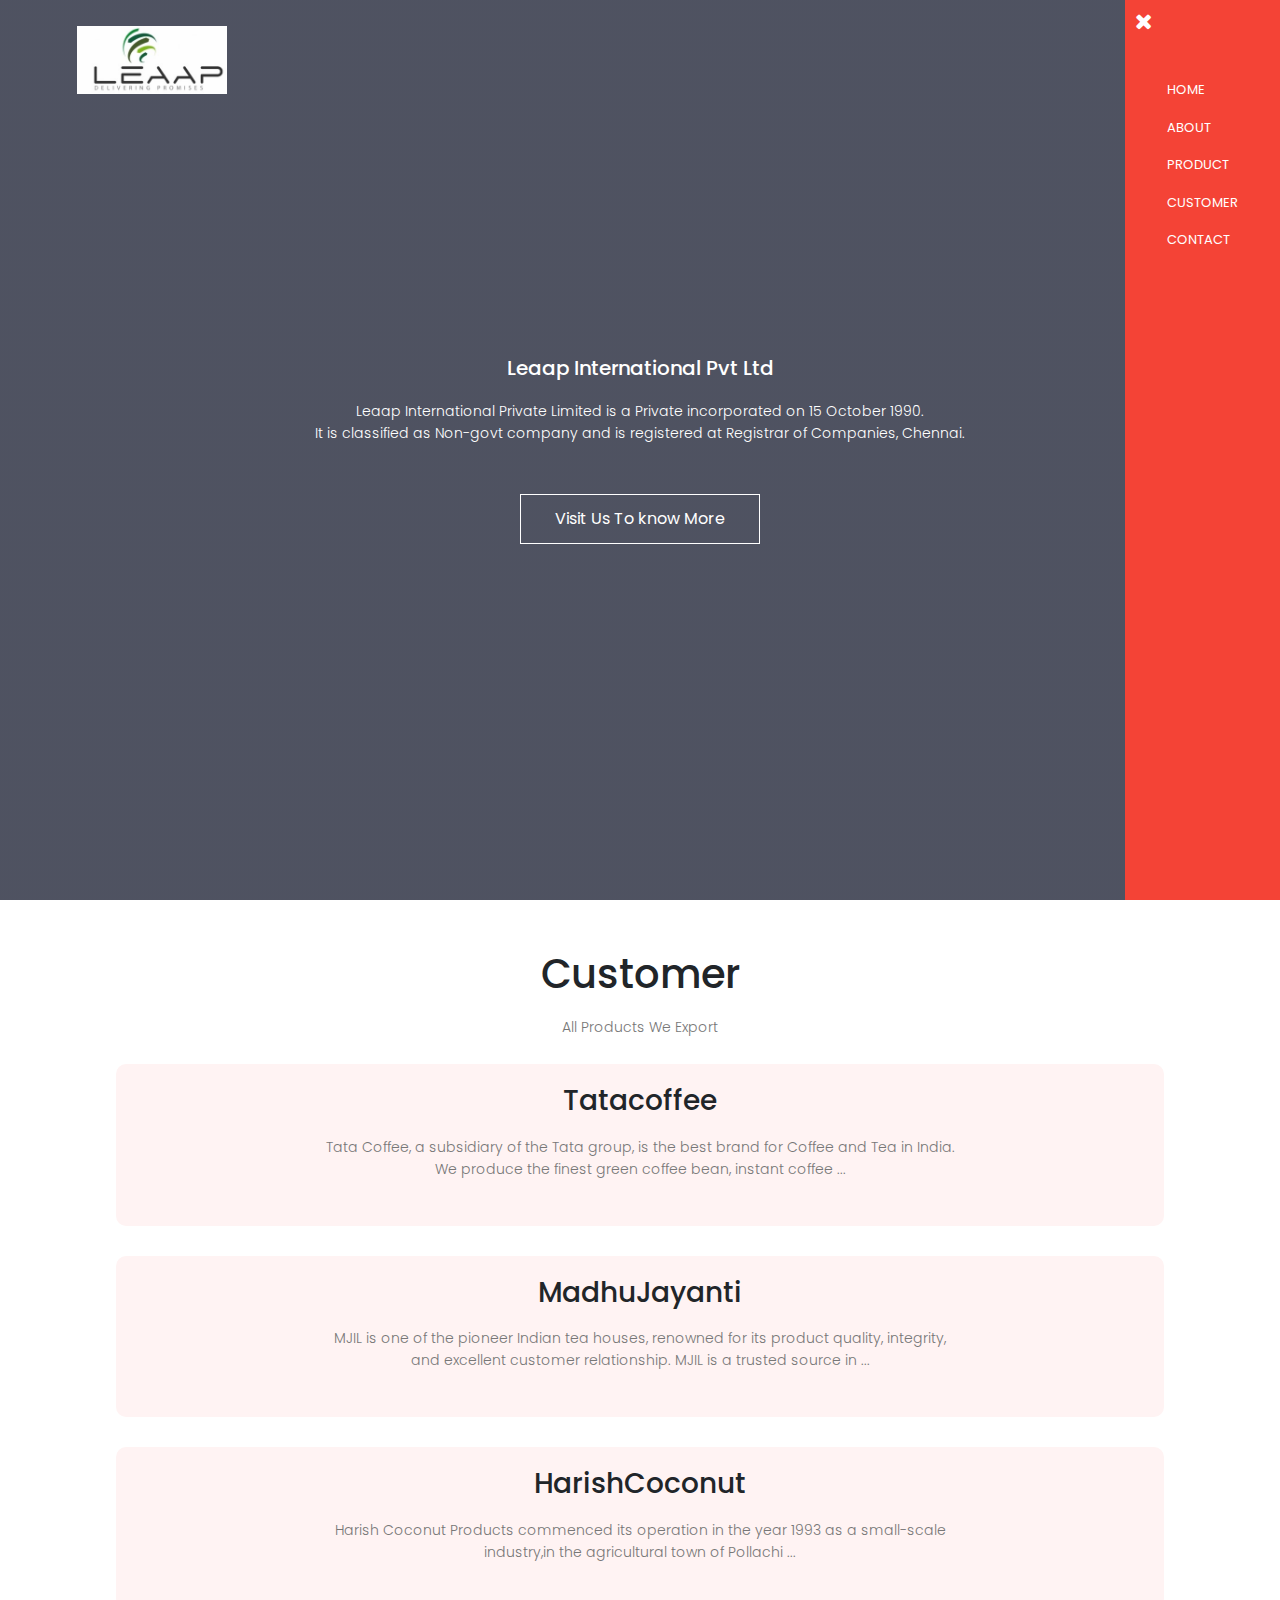
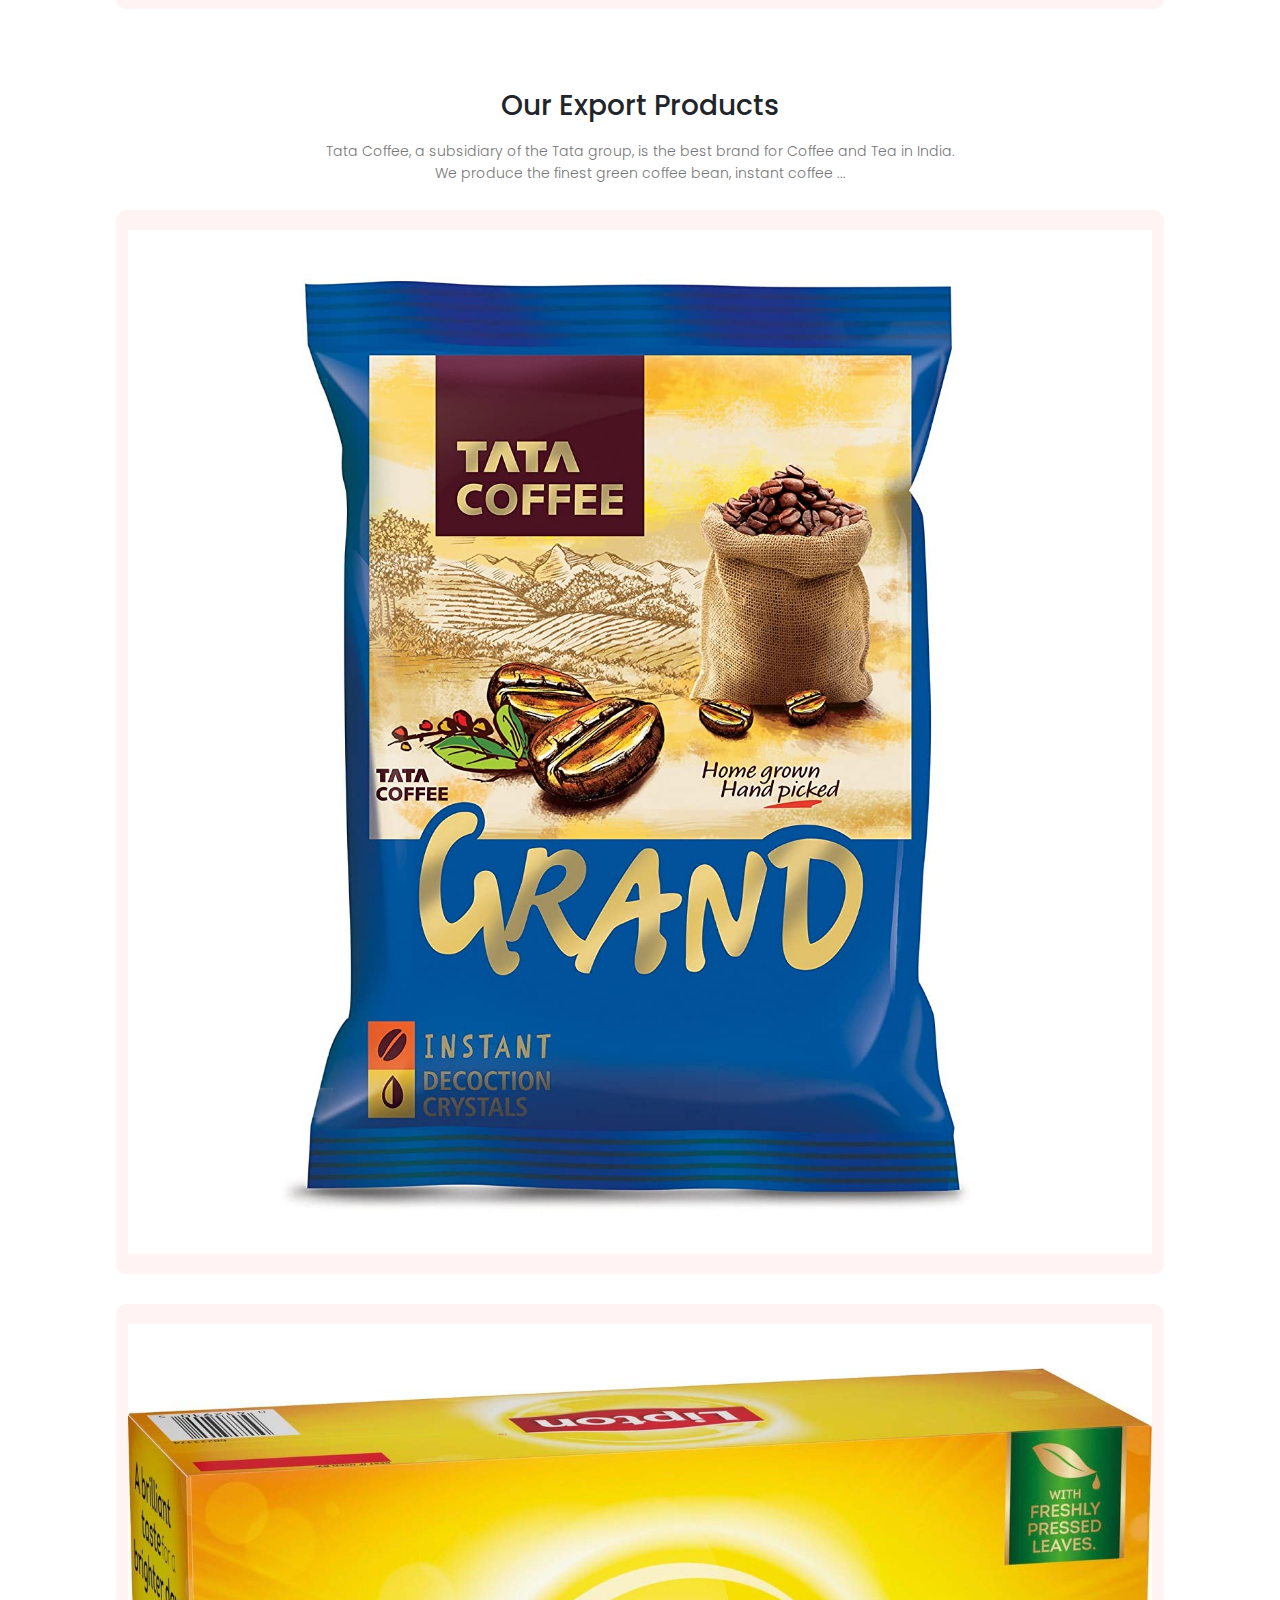
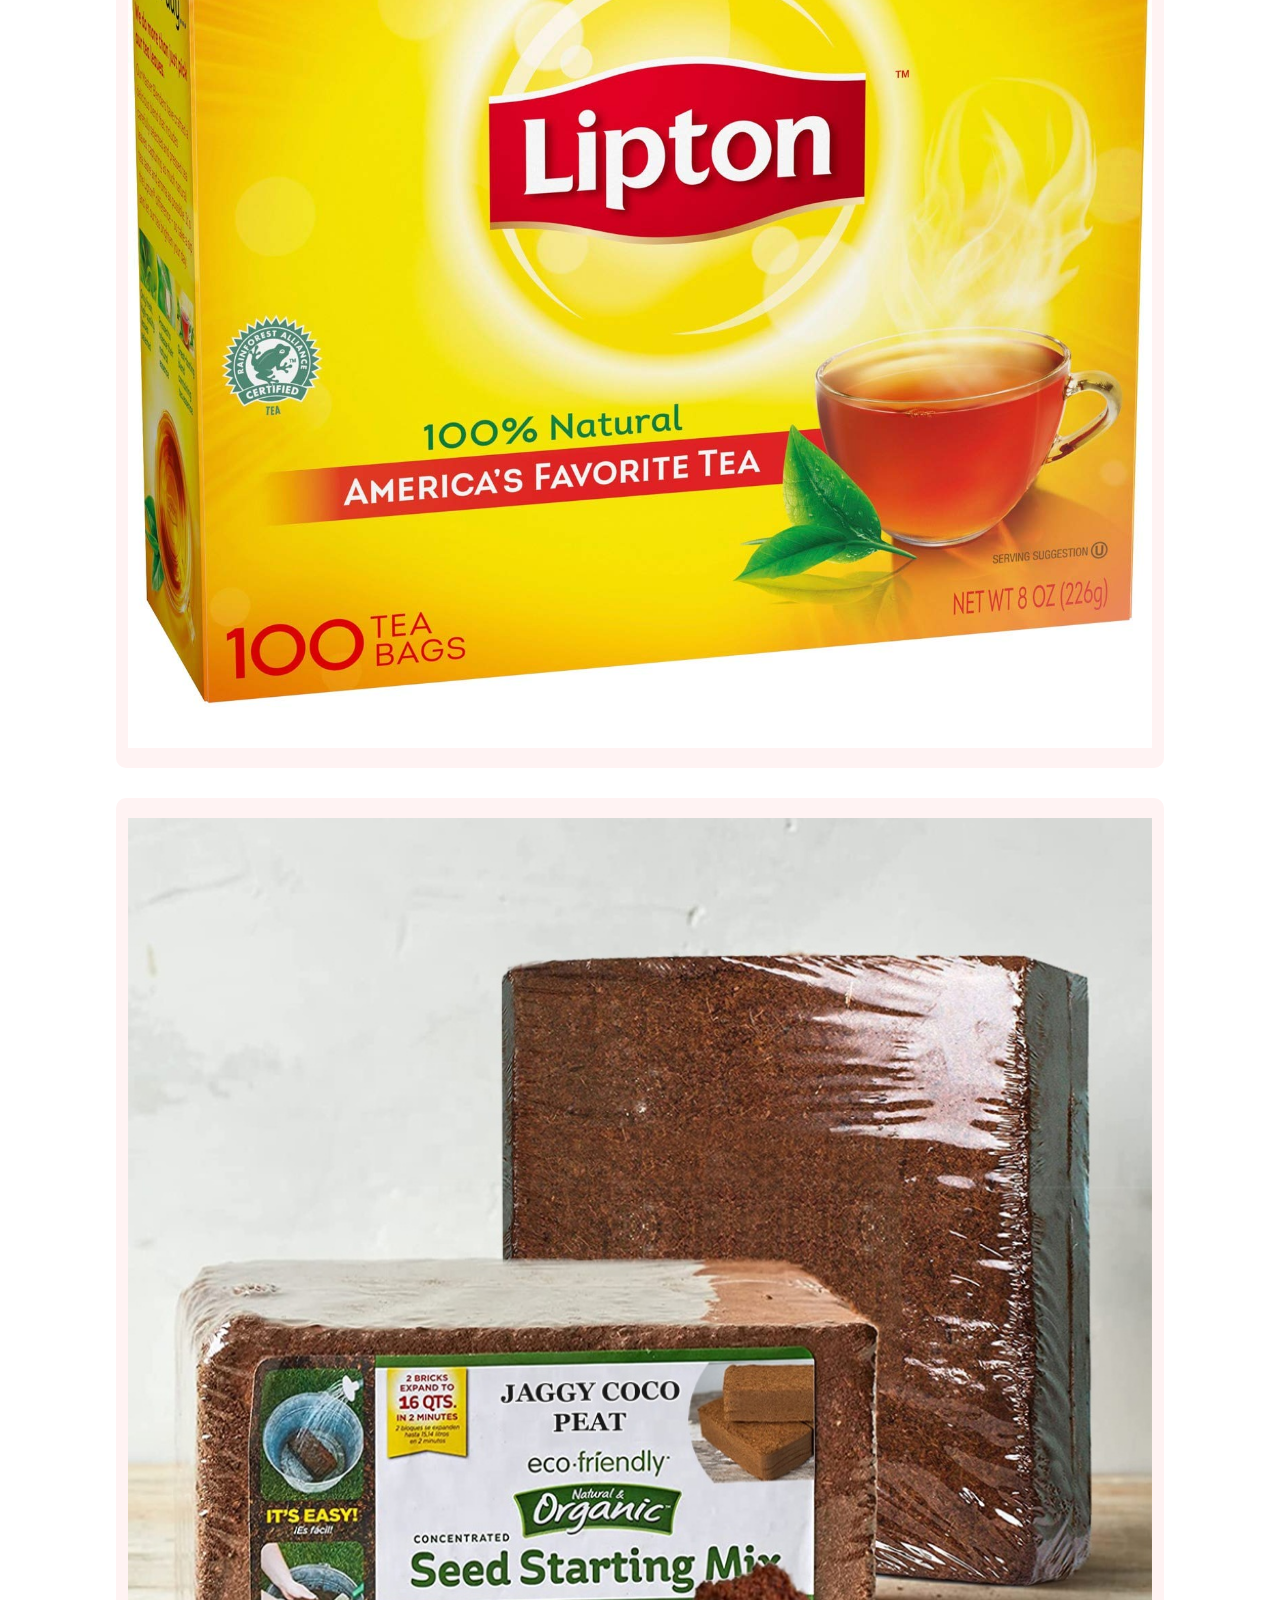
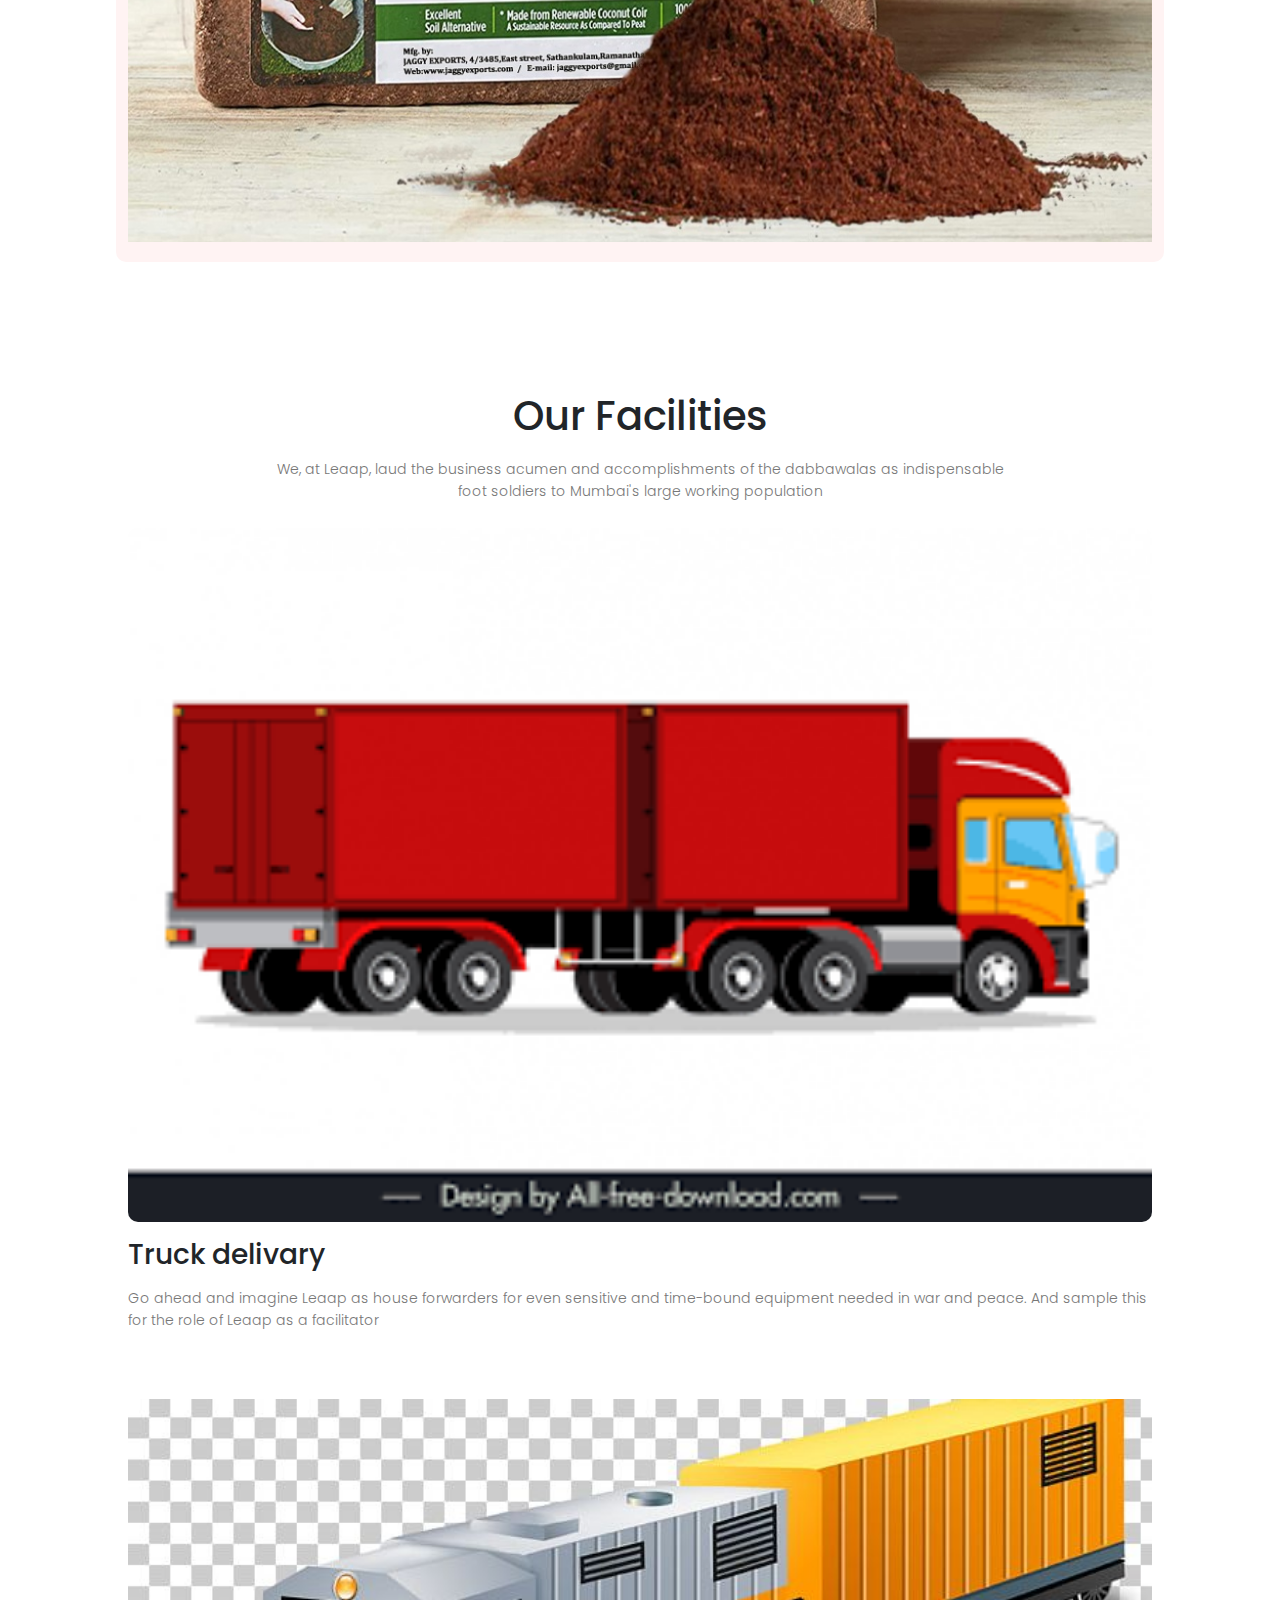
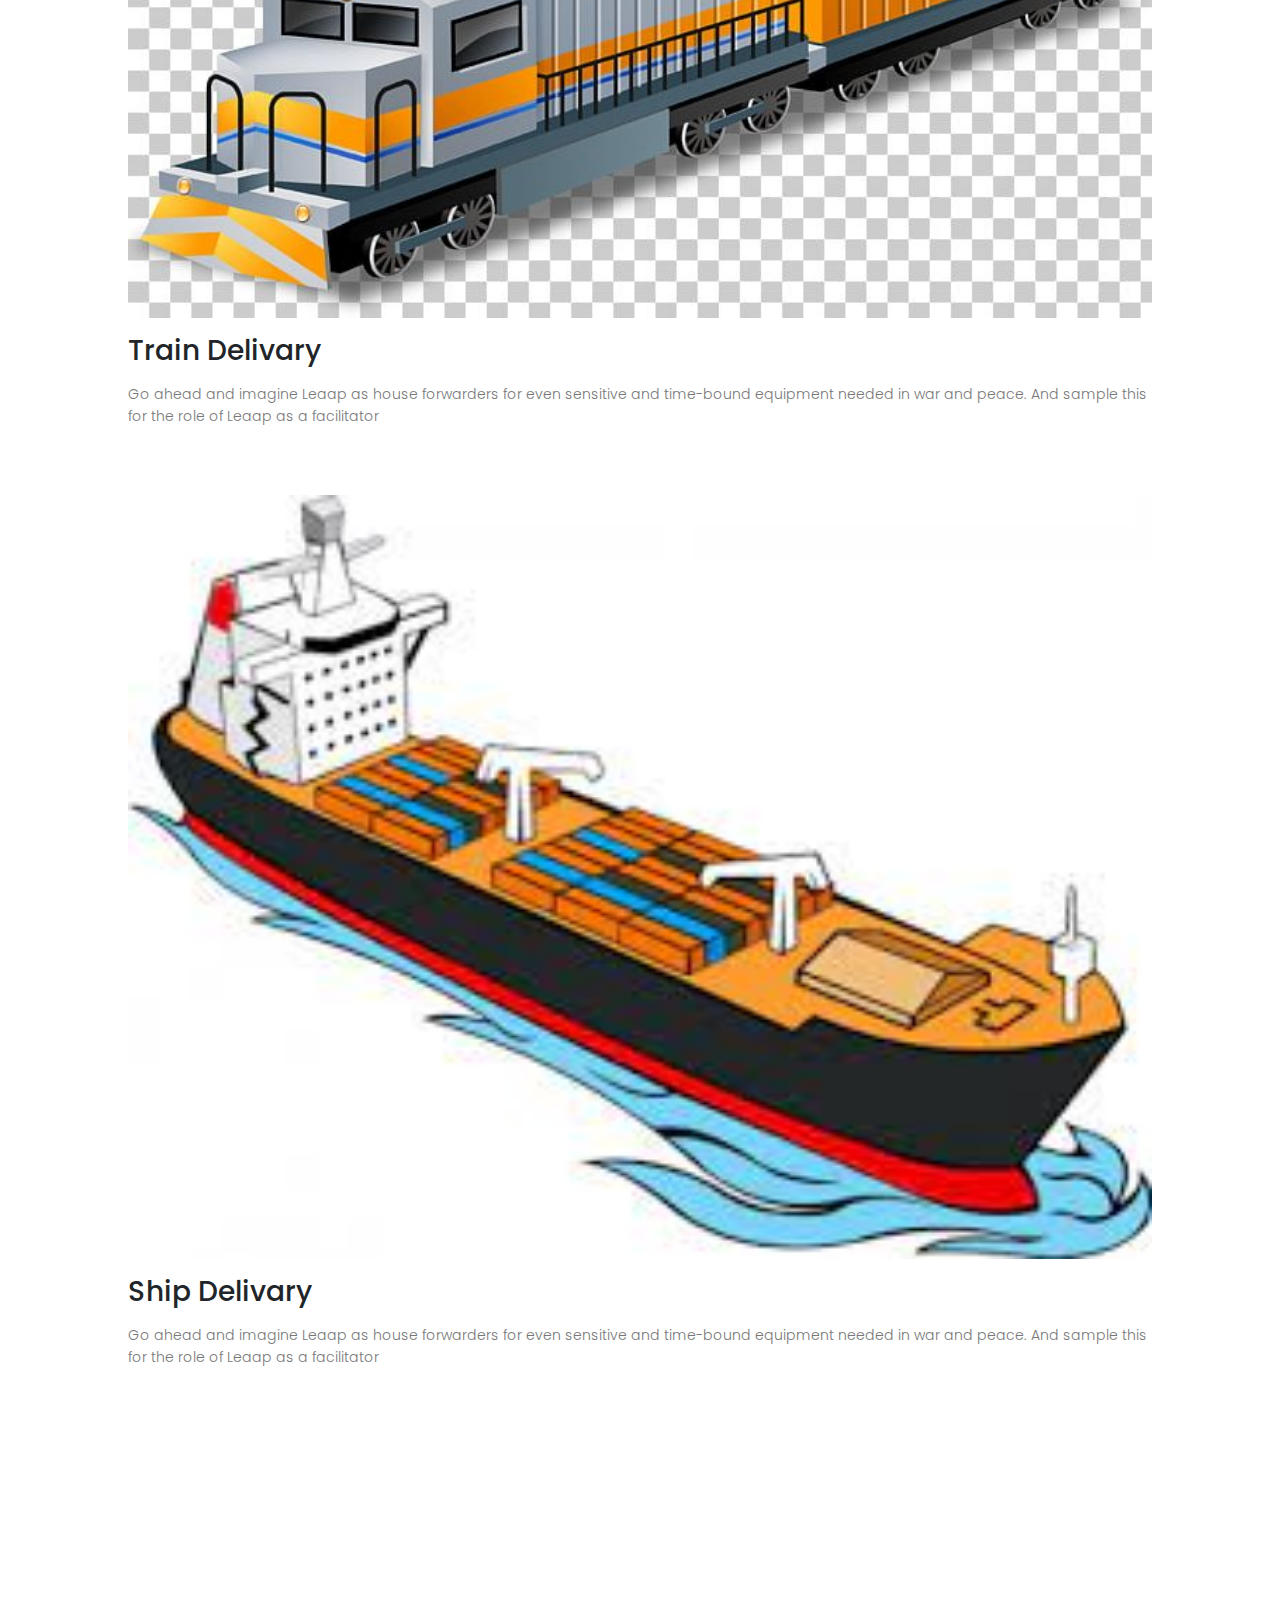
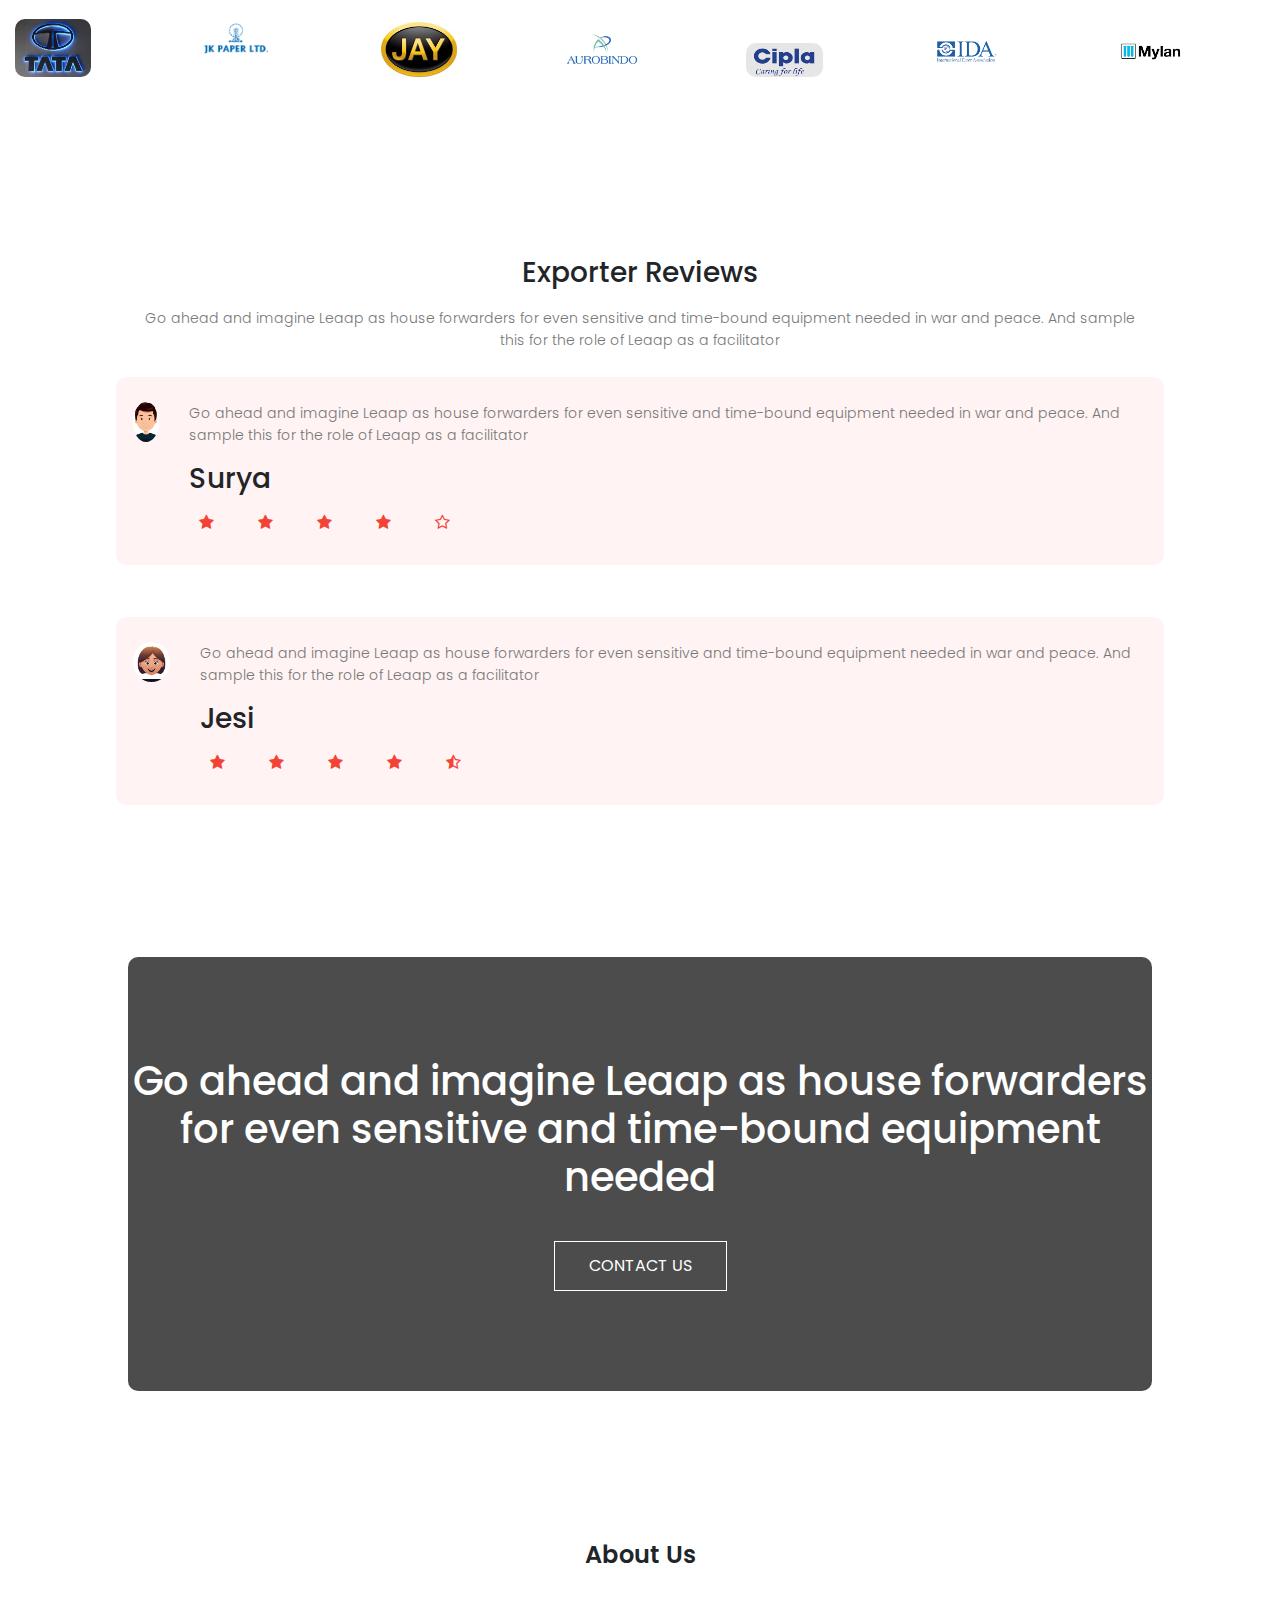
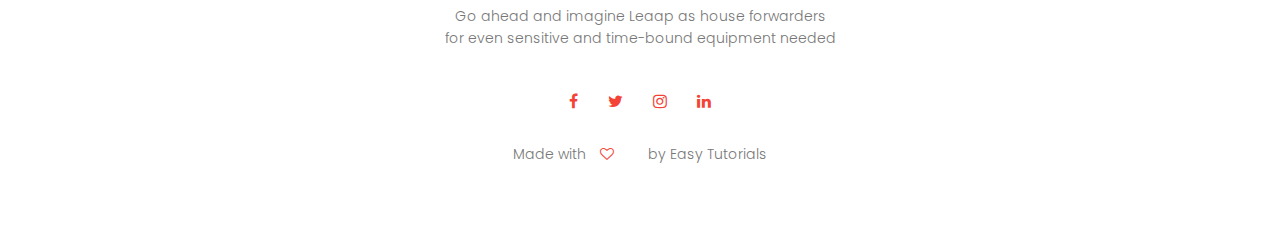
<file: index.html>
<! DOCTYPE html>
<html>
<head>
         <meta name="viewport" content="width=device-width, initial-scale=1.0">
         <title> Leaap International Pvt Ltd </title>
         <link rel="stylesheet" href="style.css">
		 <link rel="preconnect" href="https://fonts.googleapis.com">
          <link rel="preconnect" href="https://fonts.gstatic.com" crossorigin>
         <link href="https://fonts.googleapis.com/css2?family=Poppins:wght@600&display=swap" 
		 rel="stylesheet">
		<link rel="stylesheet" href="https://stackpath.bootstrapcdn.com/font-
		awesome/4.7.0/css/font-awesome.min.css">
		<link href="https://cdn.jsdelivr.net/npm/bootstrap@5.2.3/dist/css/bootstrap.min.css" rel="stylesheet">
         <script src="https://cdn.jsdelivr.net/npm/bootstrap@5.2.3/dist/js/bootstrap.bundle.min.js"></script>
</head>
<body>

       <section class= "header">
            <nav>
			  <a href="index.html"><img src="Image/logo.jpg"></a>
              <div class="nav-links" id="navLinks">
			     <i class="fa fa-times" onclick="hideMenu()"> </i>
				  <ul>
				    <li><a href="index.html">HOME</a></li>
					<li><a href="about.html">ABOUT</a></li>
					<li><a href="products.html">PRODUCT</a></li>
					<li><a href="customer.html">CUSTOMER</a></li>
					<li><a href="contact.html">CONTACT</a></li>
				  </ul>
				  </div>
				  <i class="fa fa-bars" onclick="showMenu()"></i>
			</nav>
			<div class="text-box">
           <h1>Leaap International Pvt Ltd</h1>
            <P>Leaap International Private Limited is a Private incorporated on 15 October 1990.<br> It is classified as Non-govt company and is registered at Registrar of Companies, Chennai.			</P>	
            <a href="index.html"class="hero-btn">Visit Us To know More</a>
			</div>
		
		</section>
	
    <section class="product">
	        <h1>Customer </h1>
			<p> All Products We Export</P>
			
			<div class="row">
			   <div class="product-col">
			     <h3>Tatacoffee</h3>
				 <p> Tata Coffee, a subsidiary of the Tata group, is the best brand for Coffee and Tea in India.<br> We produce the finest green coffee bean, instant coffee ... </p>
			</div>	 
			
			
			   <div class="product-col">
			     <h3>MadhuJayanti</h3>
				 <p> MJIL is one of the pioneer Indian tea houses, renowned for its product quality, integrity,<br> and excellent customer relationship. MJIL is a trusted source in ... </p>
			</div>	
			
			
			   <div class="product-col">
			     <h3>HarishCoconut</h3>
				 <p> Harish Coconut Products commenced its operation in the year 1993 as a small-scale <br> industry,in the agricultural town of Pollachi ... </p>
			</div>
	
	</section>
	  
	<section class="product">
	<h3>Our Export Products</h3>
    <p> Tata Coffee, a subsidiary of the Tata group, is the best brand for Coffee and Tea in India.<br> We produce the finest green coffee bean, instant coffee ... </p>
	
	<div class="row">
	   <div class="product-col">
	   <img src="Image/product%20background.jpg">
	   <div class="layer">
	   <h3>Coffee</h3>
	  </div> 
	  </div>
	
	
	   <div class="product-col">
	   <img src="Image/tea.jpg">
	   <div class="layer">
	   <h3>Tea</h3>
	   </div>
	   </div>
	   
	  
	   <div class="product-col">
	   <img src="Image/coir.jpg">
	   <div class="layer">
	   <h3>Coir</h3>
	   </div>
	  </div> 
	   
	</section>   
	
	<section class="facilities">
	<h1> Our Facilities </h1>
	<p>We, at Leaap, laud the business acumen and accomplishments of the dabbawalas as indispensable <br> foot soldiers to Mumbai's large working population

	<div class="row">
	<div class="facilities-col">
	   <img src="Image/truck.png">
	   <h3> Truck delivary </h3>
	   <p>Go ahead and imagine Leaap as house forwarders for even sensitive and time-bound equipment needed in war and peace. And sample this for the role of Leaap as a facilitator</p>
	 </div>
		
	<div class="facilities-col">
	   <img src="Image/train.jpg">
	   <h3> Train Delivary </h3>
	   <p>Go ahead and imagine Leaap as house forwarders for even sensitive and time-bound equipment needed in war and peace. And sample this for the role of Leaap as a facilitator</p>
	 </div>
	
	
	<div class="facilities-col">
	   <img src="Image/ship.jpg">
	   <h3> Ship Delivary</h3>
	   <p>Go ahead and imagine Leaap as house forwarders for even sensitive and time-bound equipment needed in war and peace. And sample this for the role of Leaap as a facilitator</p>
	 </div>
	</div>
	</section>    
	
    	<section>
	<div class ="cus">
	<div class="new">
	   <img src="Image/tata.jpg">
	 </div>
	 
	    <div class="new">
	   <img src="Image/jk.png">
	 </div>
	 
	      <div class="new">
	   <img src="Image/madhu.jpg">
	 </div>
	 
	 <div class="new">
	   <img src="Image/auro.png">
	 </div>
	 
	 <div class="new">
	   <img src="Image/cipla.png">
	 </div>
	 
	 <div class="new">
	   <img src="Image/ida.png">
	 </div>
	 
	 <div class="new">
	   <img src="Image/mylan.png">
	 </div>
		</div>
		</section>
	
	
	<section class="test">
	<h3> Exporter Reviews </h3>
	   <p>Go ahead and imagine Leaap as house forwarders for even sensitive and time-bound equipment needed in war and peace. And sample this for the role of Leaap as a facilitator</p>
	
	  <div class="row">
	     <div class="test-col">
		  <img src ="Image/man.jpg">
		 <div>
		  <p>Go ahead and imagine Leaap as house forwarders for even sensitive and time-bound equipment needed in war and peace. And sample this for the role of Leaap as a facilitator</p>
		  <h3> Surya </h3>
		  <i class="fa fa-star"></i>
		  <i class="fa fa-star"></i>
		  <i class="fa fa-star"></i>
		  <i class="fa fa-star"></i>
		  <i class="fa fa-star-o"></i>
		  </div>
		  </div>
		
	     <div class="test-col">
		  <img src ="Image/women.jpg">
		  <div>
		  <p>Go ahead and imagine Leaap as house forwarders for even sensitive and time-bound equipment needed in war and peace. And sample this for the role of Leaap as a facilitator</p>
		  <h3> Jesi </h3>
		  <i class="fa fa-star"></i>
		  <i class="fa fa-star"></i>
		  <i class="fa fa-star"></i>
		  <i class="fa fa-star"></i>
		  <i class="fa fa-star-half-o"></i>
		  </div>
		  </div>
		</div>
	</section>
	
 
	
      <section class="cta">
        <h1>Go ahead and imagine Leaap as house forwarders <br>
		for even sensitive and time-bound equipment needed </h1>
        <a href ="contact.html" class="hero-btn">CONTACT US </a>
		
		</section>		
	
	   <footer class="footer">
	      <h4>About Us</h4>
		  <p>Go ahead and imagine Leaap as house forwarders <br>
		for even sensitive and time-bound equipment needed </p>
		<div class="icons">
		    <i class="fa fa-facebook"></i>
			<i class="fa fa-twitter"></i>
			<i class="fa fa-instagram"></i>
			<i class="fa fa-linkedin"></i>
		
		</div>
		<p>Made with <i class="fa fa-heart-o"></i> by Easy Tutorials</p>
		</footer>
	
	

	<script>
	
	    var navLinks = document.getElementById("navLinks");
		function showMenu(){
		       navLinks.style.right = "0";
		}
		
		function hideMenu(){
		       navLinks.style.right = "-200px";
			   
		}
	
	</script>
	
			
</body>
</html>
</file>
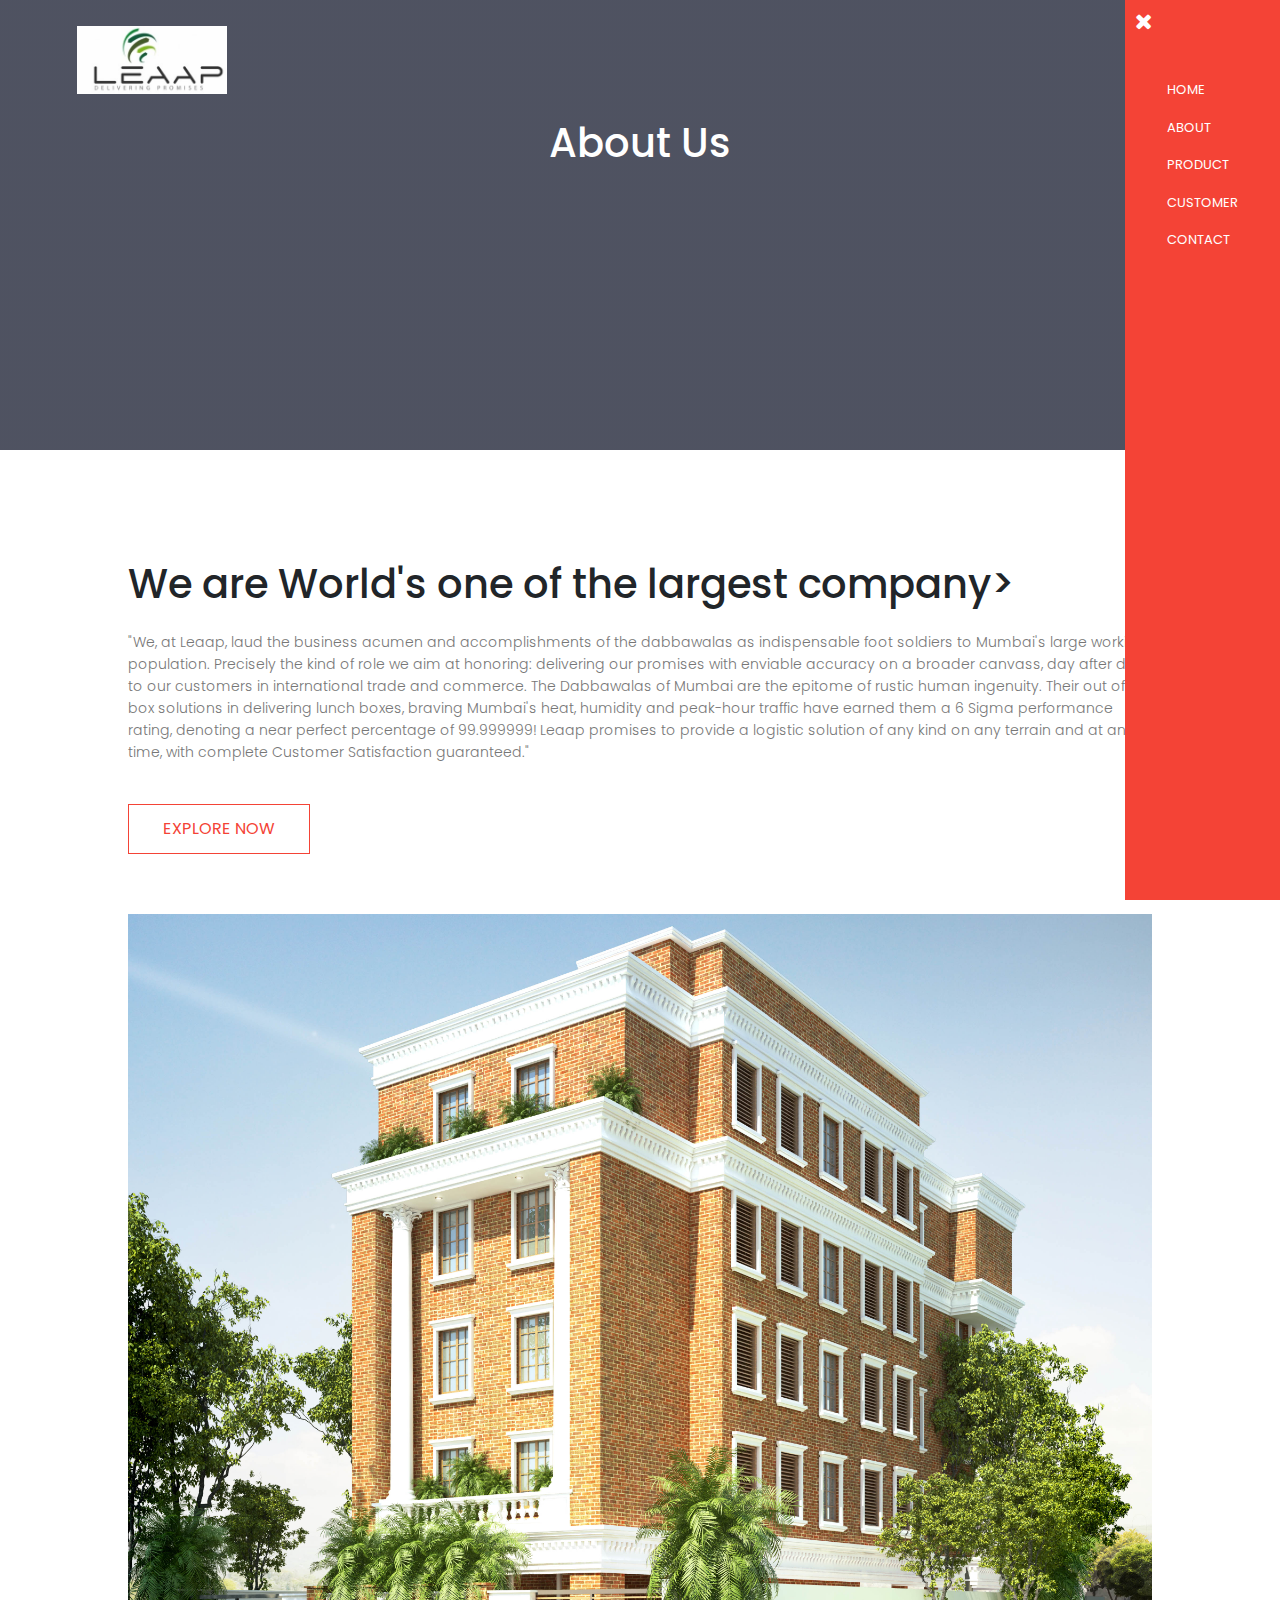
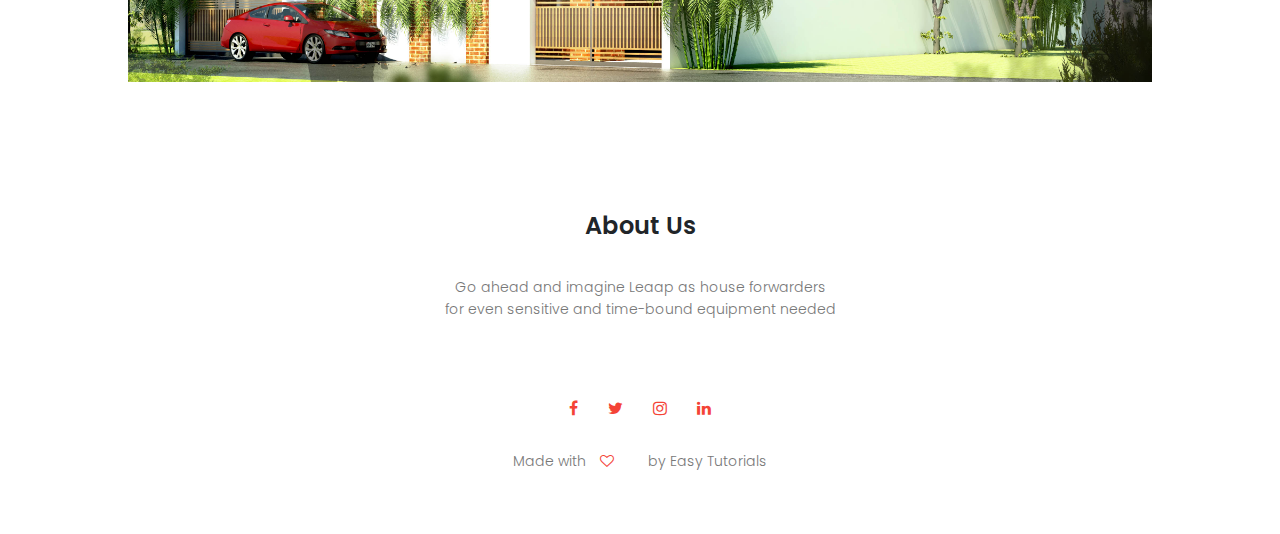
<file: about.html>
<! DOCTYPE html>
<html>
<head>
         <meta name="viewport" content="width=device-width, initial-scale=1.0">
         <title> Leaap International Pvt Ltd </title>
         <link rel="stylesheet" href="style.css">
		 <link rel="preconnect" href="https://fonts.googleapis.com">
          <link rel="preconnect" href="https://fonts.gstatic.com" crossorigin>
         <link href="https://fonts.googleapis.com/css2?family=Poppins:wght@600&display=swap" 
		 rel="stylesheet">
		<link rel="stylesheet" href="https://stackpath.bootstrapcdn.com/font-
		awesome/4.7.0/css/font-awesome.min.css">
		<link href="https://cdn.jsdelivr.net/npm/bootstrap@5.2.3/dist/css/bootstrap.min.css" rel="stylesheet">
         <script src="https://cdn.jsdelivr.net/npm/bootstrap@5.2.3/dist/js/bootstrap.bundle.min.js"></script>
</head>
<body>

       <section class= "sub-header">
            <nav>
			  <a href="index.html"><img src="Image/logo.jpg"></a>
              <div class="nav-links" id="navLinks">
			     <i class="fa fa-times" onclick="hideMenu()"> </i>
				  <ul>
				    <li><a href="index.html">HOME</a></li>
					<li><a href="about.html">ABOUT</a></li>
					<li><a href="products.html">PRODUCT</a></li>
					<li><a href="customer.html">CUSTOMER</a></li>
					<li><a href="contact.html">CONTACT</a></li>
				  </ul>
				  </div>
				  <i class="fa fa-bars" onclick="showMenu()"></i>
			</nav>
		      <h1> About Us </h1>  
		</section>
		<section class="about-us">
		
		 <div class="row">
		    <div class="about-col">
			 <h1> We are World's one of the largest company> </h1>
			 <p> "We, at Leaap, laud the business acumen and accomplishments of the dabbawalas as indispensable foot soldiers to Mumbai's large working population. Precisely the kind of role we aim at honoring: delivering our promises with enviable accuracy on a broader canvass, day after day, to our customers in international trade and commerce. The Dabbawalas of Mumbai are the epitome of rustic human ingenuity. Their out of the box solutions in delivering lunch boxes, braving Mumbai's heat, humidity and peak-hour traffic have earned them a 6 Sigma performance rating, denoting a near perfect percentage of 99.999999! Leaap promises to provide a logistic solution of any kind on any terrain and at any time, with complete Customer Satisfaction guaranteed."</p>
		         <a href="" class="hero-btn red-btn">EXPLORE NOW </a>			
				 </div>
			 <div class="about-col">
			     <img src="Image/leaap.jpg">
		     </div>
			</div> 
		</section>
			
		
	   <footer class="footer">
	      <h4>About Us</h4>
		  <p>Go ahead and imagine Leaap as house forwarders <br>
		for even sensitive and time-bound equipment needed <p>
		<div class="icons">
		    <i class="fa fa-facebook"></i>
			<i class="fa fa-twitter"></i>
			<i class="fa fa-instagram"></i>
			<i class="fa fa-linkedin"></i>
		
		</div>
		<p>Made with <i class="fa fa-heart-o"></i> by Easy Tutorials</p>
		</footer>
	
	<script>
	
	    var navLinks = document.getElementById("navLinks");
		function showMenu(){
		       navLinks.style.right = "0";
		}
		
		function hideMenu(){
		       navLinks.style.right = "-200px";
			   
		}
	
	</script>
			
</body>
</html>
</file>
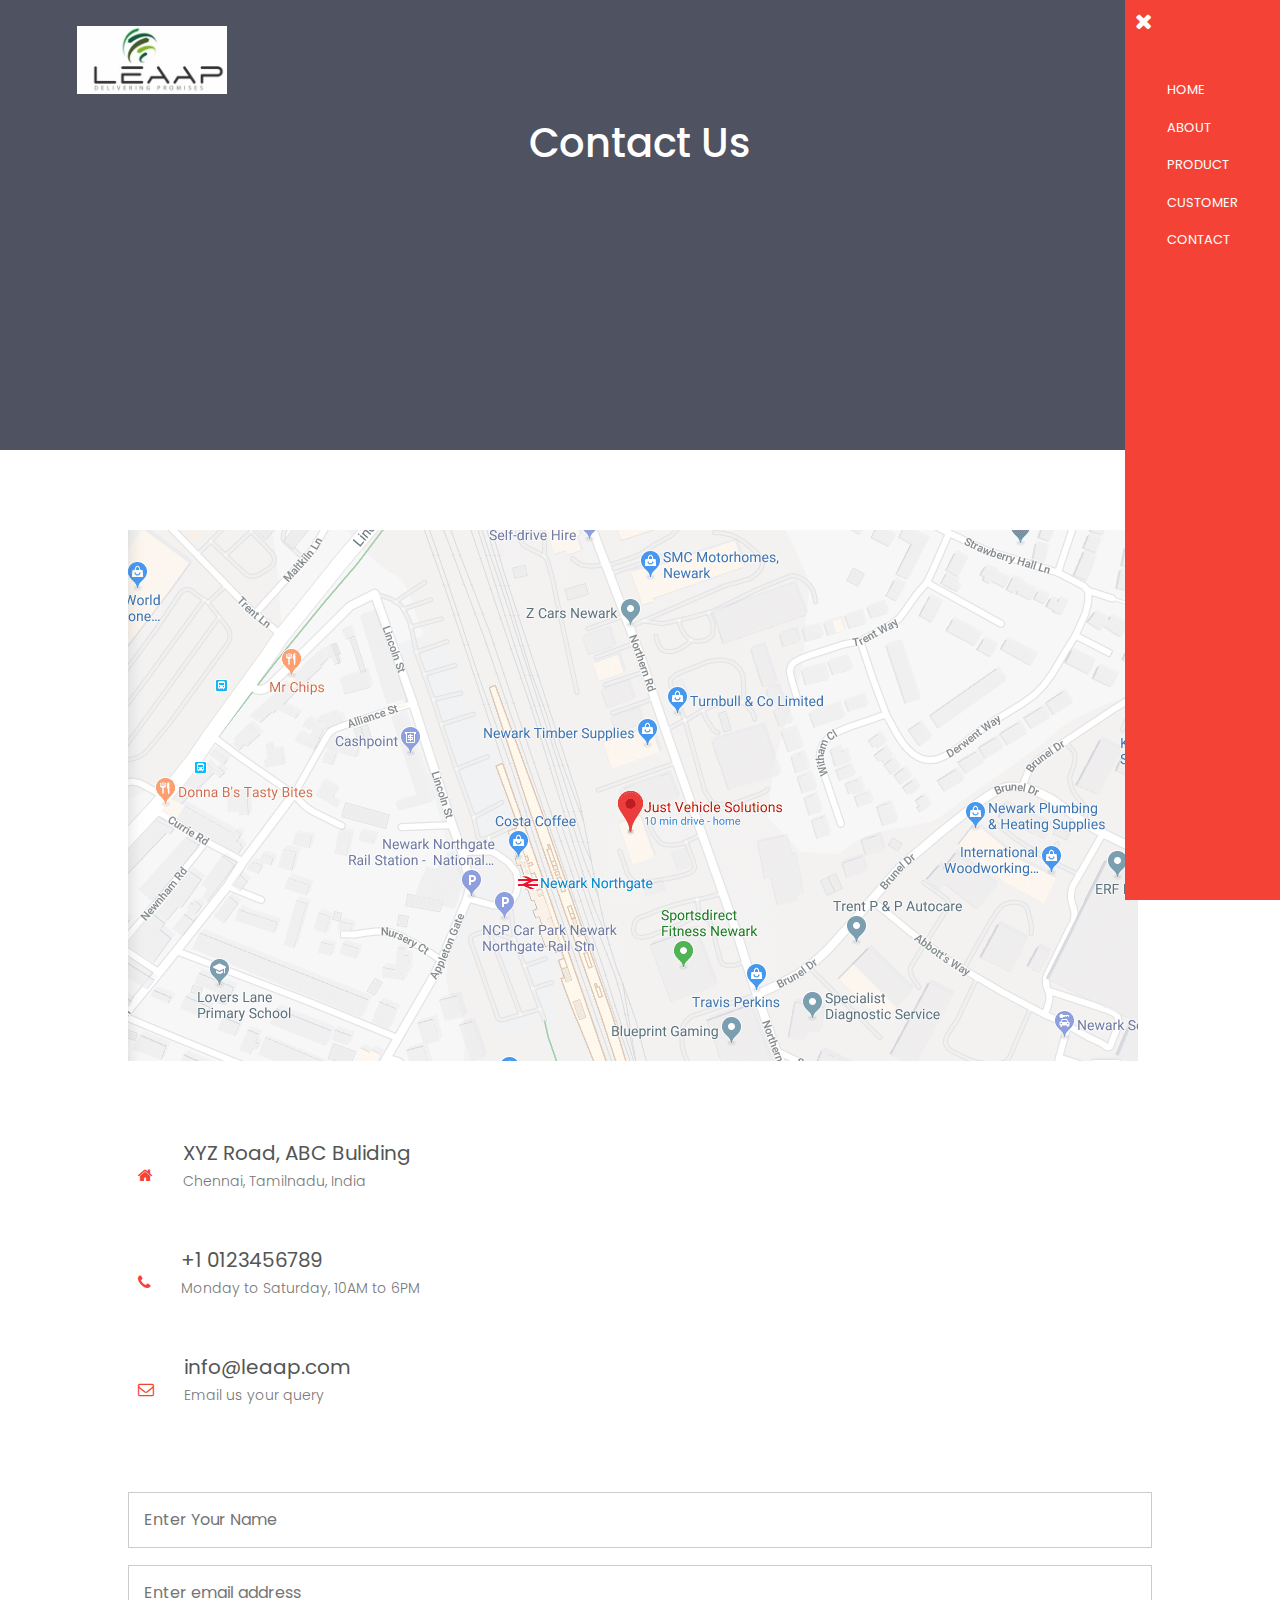
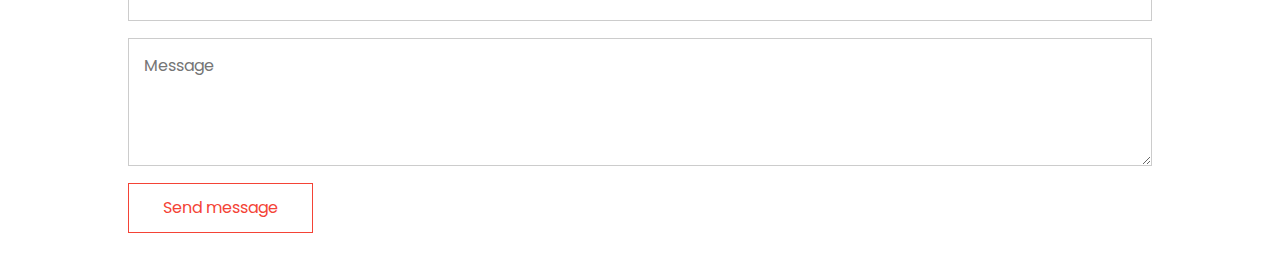
<file: contact.html>
<! DOCTYPE html>
<html>
<head>
         <meta name="viewport" content="width=device-width, initial-scale=1.0">
         <title> Leaap International Pvt Ltd </title>
         <link rel="stylesheet" href="style.css">
		 <link rel="preconnect" href="https://fonts.googleapis.com">
          <link rel="preconnect" href="https://fonts.gstatic.com" crossorigin>
         <link href="https://fonts.googleapis.com/css2?family=Poppins:wght@600&display=swap" 
		 rel="stylesheet">
		<link rel="stylesheet" href="https://stackpath.bootstrapcdn.com/font-
		awesome/4.7.0/css/font-awesome.min.css">
		<link href="https://cdn.jsdelivr.net/npm/bootstrap@5.2.3/dist/css/bootstrap.min.css" rel="stylesheet">
         <script src="https://cdn.jsdelivr.net/npm/bootstrap@5.2.3/dist/js/bootstrap.bundle.min.js"></script>
</head>
<body>

       <section class= "sub-header">
            <nav>
			  <a href="index.html"><img src="Image/logo.jpg"></a>
              <div class="nav-links" id="navLinks">
			     <i class="fa fa-times" onclick="hideMenu()"> </i>
				  <ul>
				     <li><a href="index.html">HOME</a></li>
					<li><a href="about.html">ABOUT</a></li>
					<li><a href="products.html">PRODUCT</a></li>
					<li><a href="customer.html">CUSTOMER</a></li>
					<li><a href="contact.html">CONTACT</a></li>
				  </ul>
				  </div>
				  <i class="fa fa-bars" onclick="showMenu()"></i>
			</nav>
		      <h1> Contact Us </h1>  
		</section>
			
		<section class="location">
		    <img src="Image/map.jpg">
	  
        </section>

        <section class="contact-us">
		 
		  <div class="row">
		     <div class="contact-col">
			    <div>
				<i class="fa fa-home"></i>
			<span>
                 <h5> XYZ Road, ABC Buliding </h5>
                 <p> Chennai, Tamilnadu, India </p>				 
			</span>	
			  </div>
			  
			  <div>
			    <i class="fa fa-phone"></i>
			<span>
                 <h5> +1 0123456789 </h5>
                 <p> Monday to Saturday, 10AM to 6PM </p>				 
			</span>	
			  </div>
			  
			  <div>
			    <i class="fa fa-envelope-o"></i>
			<span>
                 <h5> info@leaap.com </h5>
                 <p> Email us your query </p>				 
			</span>	
			  </div>
			  </div>
		   <div class="contact-col">
		   
			     <form onsubmit="sendEmail(); reset(); return false:">
					 <input type="text" id="name" placeholder="Enter Your Name" required>
                     <input type="email" id="email" placeholder="Enter email address" required>
					 <textarea rows="4" id="message" placeholder="Message" required></textarea>
					 <button type="submit" class="hero-btn red-btn"> Send message </button>
					</form>
			  </div>
			  </div>
			  
			  <script> src="https://smtpjs.com/v3/smtp.js"> </script>
			  <script>
			  
			       function sendEmail(){
				             
							 Email.send({
							    Host : "smtp.gmail.com",
								Username : "maniraj6soundararajan",
                                password : "9003894263",
								To : 'maniraj6143@gmail.com',
								From : document.getElementById("email").value,
								subject : "New Contact Form Enquiry",
								Body : "Name: "+ document.getElementById("name").value
								     + "<br> "email: "+ document.getElementById("email").value
									 + "<br> "message: "+ document.getElementById("message").value
								     
							}).then(

                               message => alert("message sent Successfully")
                            );

							
	  <div class="footer">
	      <h4>About Us</h4>
		  <p>Go ahead and imagine Leaap as house forwarders <br>
		for even sensitive and time-bound equipment needed <p>
		<div class="icons">
		    <i class="fa fa-facebook"></i>
			<i class="fa fa-twitter"></i>
			<i class="fa fa-instagram"></i>
			<i class="fa fa-linkedin"></i>
		
		</div>
		<p>Made with <i class="fa fa-heart-o"></i> by Easy Tutorials</p>
		</footer>
	
			<script>
	
	    var navLinks = document.getElementById("navLinks");
		function showMenu(){
		       navLinks.style.right = "0";
		}
		
		function hideMenu(){
		       navLinks.style.right = "-200px";
			   
		}
	
	</script>
</body>
</html>
</file>
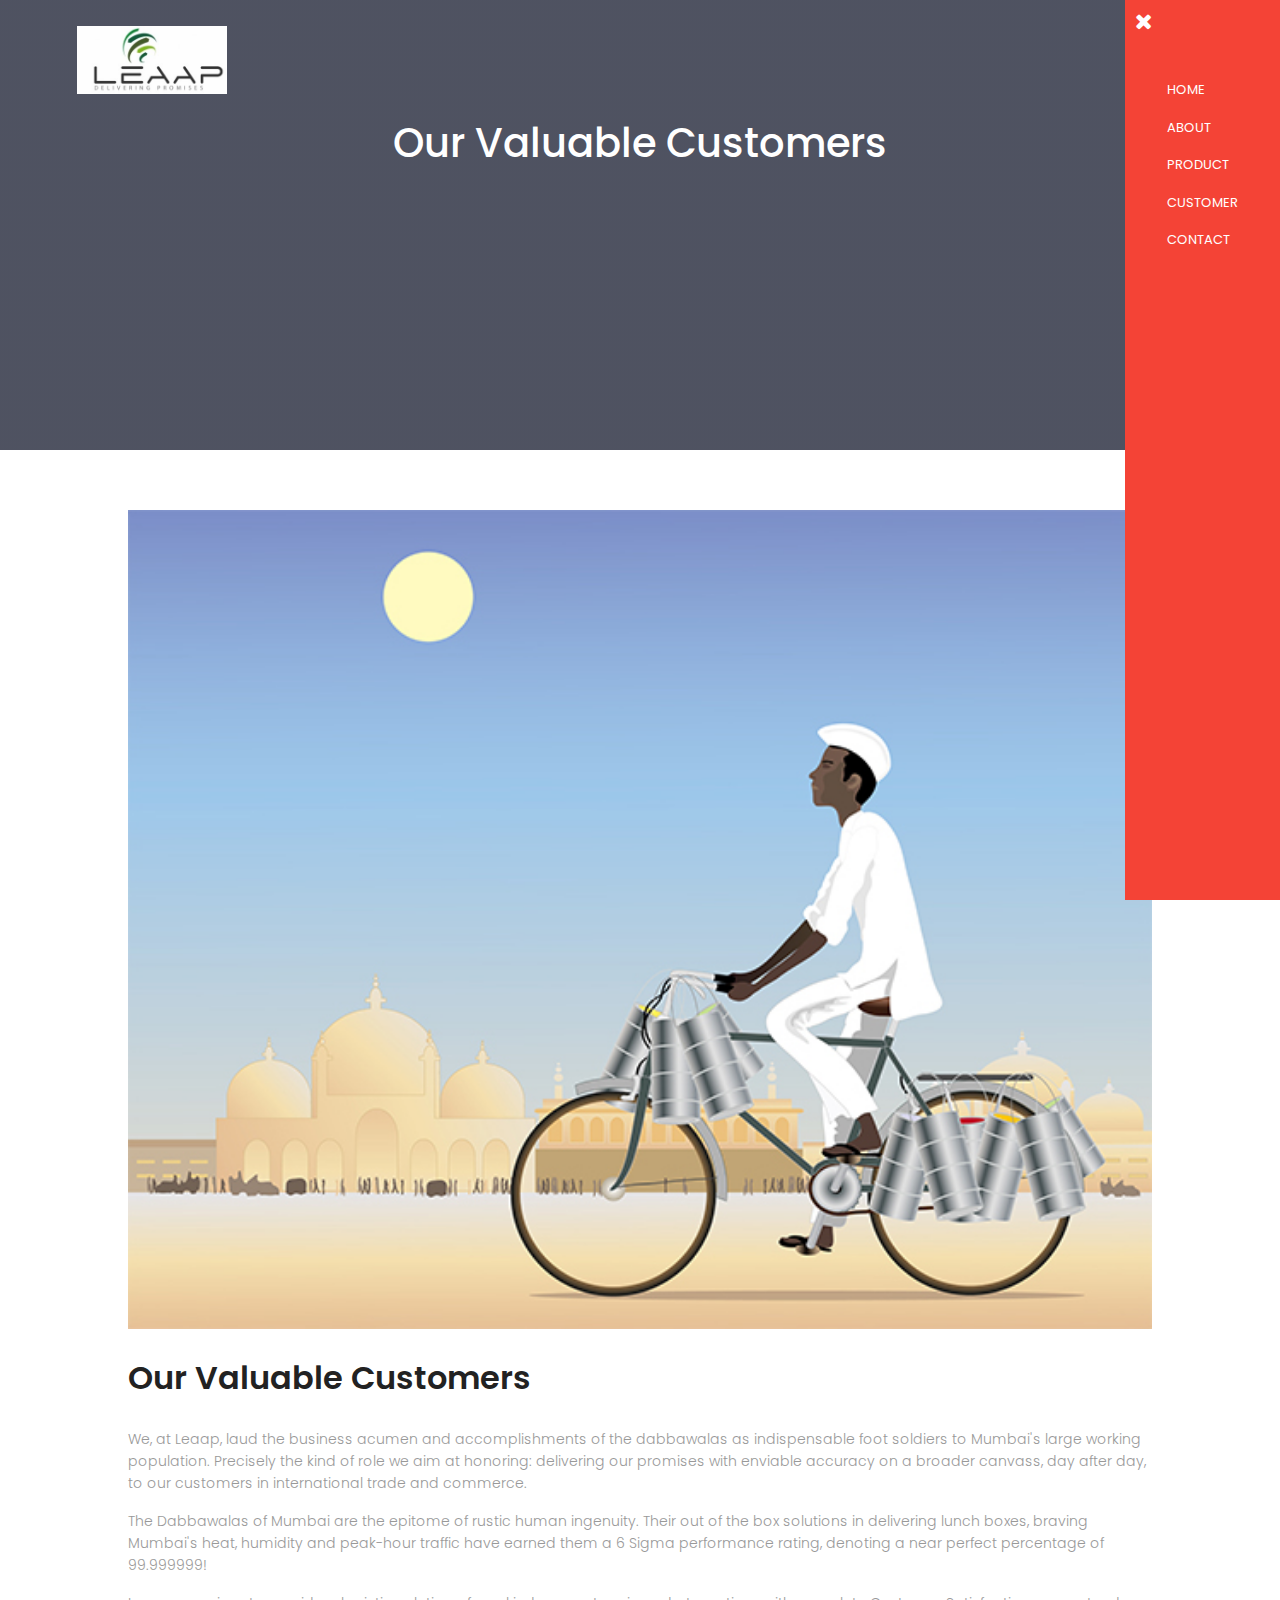
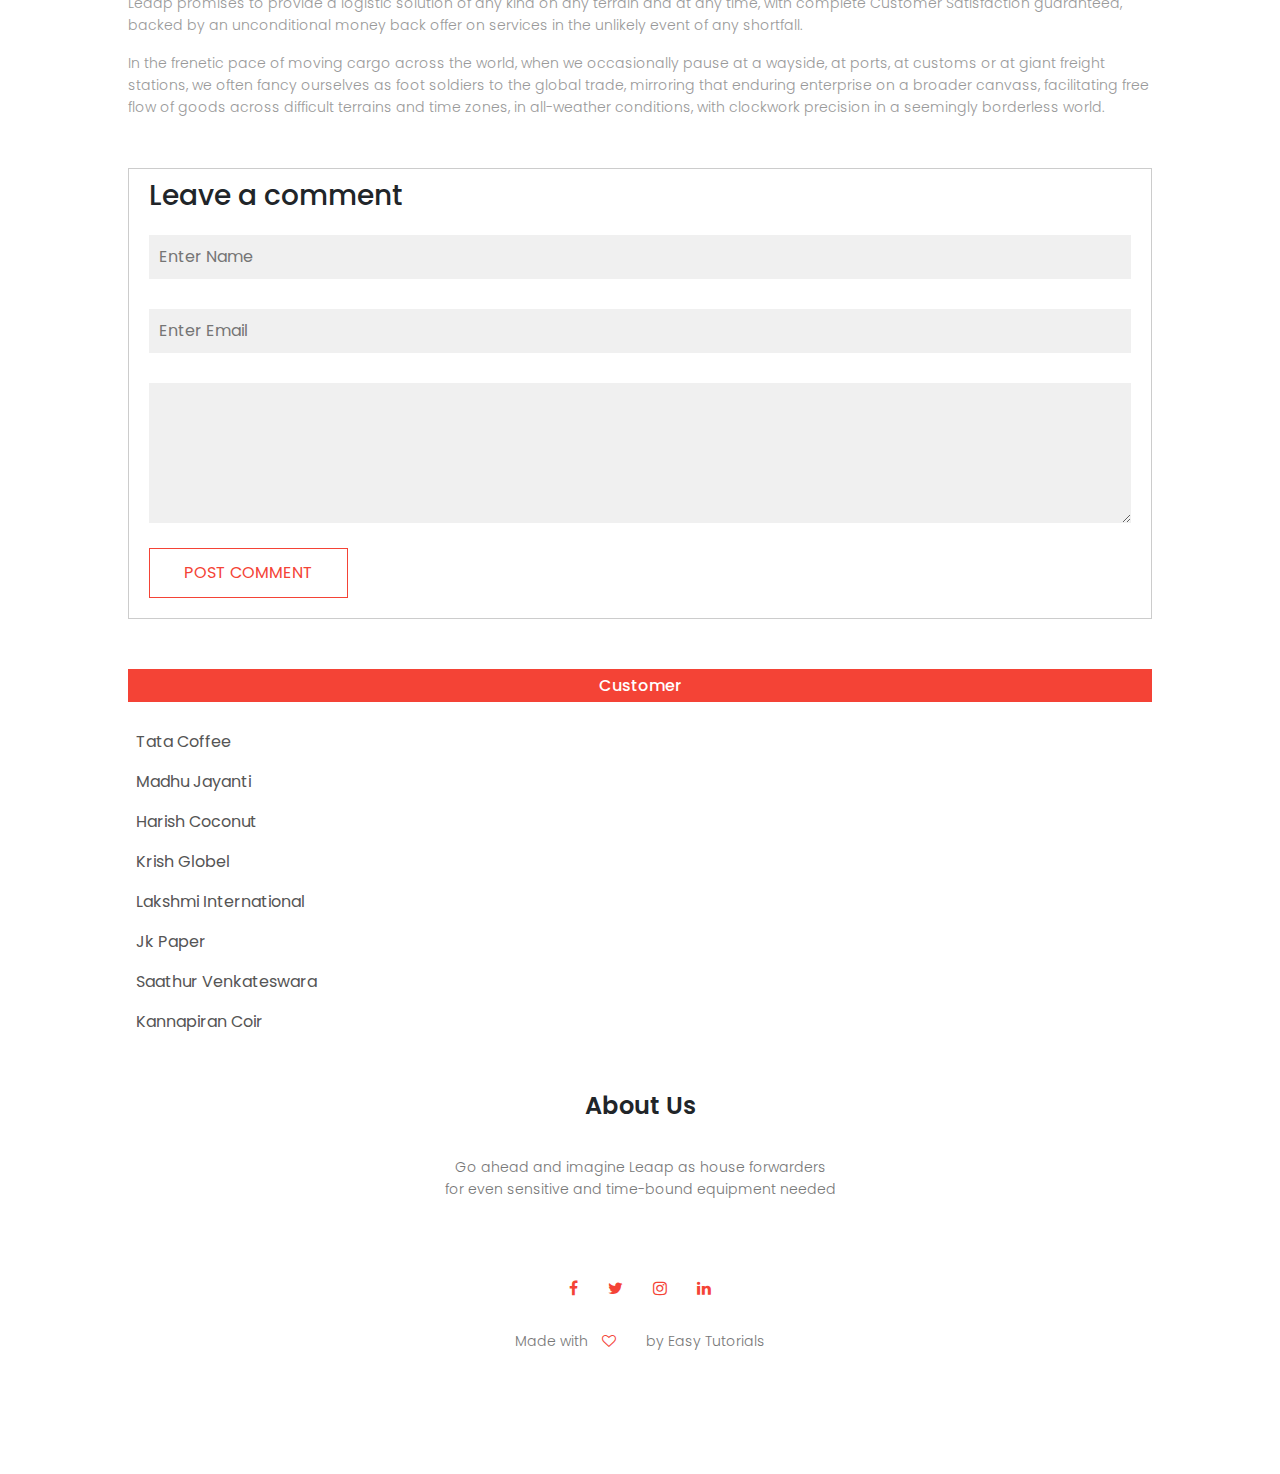
<file: customer.html>
<! DOCTYPE html>
<html>
<head>
         <meta name="viewport" content="width=device-width, initial-scale=1.0">
         <title> Leaap International Pvt Ltd </title>
         <link rel="stylesheet" href="style.css">
		 <link rel="preconnect" href="https://fonts.googleapis.com">
          <link rel="preconnect" href="https://fonts.gstatic.com" crossorigin>
         <link href="https://fonts.googleapis.com/css2?family=Poppins:wght@600&display=swap" 
		 rel="stylesheet">
		<link rel="stylesheet" href="https://stackpath.bootstrapcdn.com/font-
		awesome/4.7.0/css/font-awesome.min.css">
		<link href="https://cdn.jsdelivr.net/npm/bootstrap@5.2.3/dist/css/bootstrap.min.css" rel="stylesheet">
         <script src="https://cdn.jsdelivr.net/npm/bootstrap@5.2.3/dist/js/bootstrap.bundle.min.js"></script>
</head>
<body>

       <section class= "sub-header">
            <nav>
			  <a href="index.html"><img src="Image/logo.jpg"></a>
              <div class="nav-links" id="navLinks">
			     <i class="fa fa-times" onclick="hideMenu()"> </i>
				  <ul>
				     <li><a href="index.html">HOME</a></li>
					<li><a href="about.html">ABOUT</a></li>
					<li><a href="products.html">PRODUCT</a></li>
					<li><a href="customer.html">CUSTOMER</a></li>
					<li><a href="contact.html">CONTACT</a></li>
				  </div>
				  <i class="fa fa-bars" onclick="showMenu()"></i>
			</nav>
		      <h1> Our Valuable Customers </h1>  
		</section>
	
	  <section class="blog-content">
	  
	    <div class="row">
		  <div class="blog-left">
		     <img src="Image/leaap1.jpg">
			 <h2>Our Valuable Customers </h2>
			 <p>We, at Leaap, laud the business acumen and accomplishments of the dabbawalas as indispensable foot soldiers to Mumbai's large working population. Precisely the kind of role we aim at honoring: delivering our promises with enviable accuracy on a broader canvass, day after day, to our customers in international trade and commerce.</p>
			 <p>The Dabbawalas of Mumbai are the epitome of rustic human ingenuity. Their out of the box solutions in delivering lunch boxes, braving Mumbai's heat, humidity and peak-hour traffic have earned them a 6 Sigma performance rating, denoting a near perfect percentage of 99.999999!</p>
			 <p>Leaap promises to provide a logistic solution of any kind on any terrain and at any time, with complete Customer Satisfaction guaranteed, backed by an unconditional money back offer on services in the unlikely event of any shortfall.</p>
			 <p>In the frenetic pace of moving cargo across the world, when we occasionally pause at a wayside, at ports, at customs or at giant freight stations, we often fancy ourselves as foot soldiers to the global trade, mirroring that enduring enterprise on a broader canvass, facilitating free flow of goods across difficult terrains and time zones, in all-weather conditions, with clockwork precision in a seemingly borderless world.</p>
			
             <div class="comment-box">
			 
			    <h3> Leave a comment </h3>
			         
					 <form class="comment-form">
					 <input type="text" placeholder="Enter Name">
                     <input type="email"placeholder="Enter Email">
					 <textarea rows="5" placeholder="your comment">
					 </textarea>
					 <button type="submit" class="hero-btn red-btn"> POST COMMENT </button>
					</form>
                 </div>					
     

			</div>
			 
			 <div class="blog-right">
			  <h3> Customer </h3>
			     <div>
				   <span>Tata Coffee</span> 
				   
				   </div>
				   
				   <div>
				   <span>Madhu Jayanti</span> 
				   
				   </div>
				   
				   <div>
				   <span>Harish Coconut</span> 
				   
				   </div>
				   
				   <div>
				   <span>Krish Globel</span> 
				   
				   </div>
				   
				   <div>
				   <span>Lakshmi International</span> 
				   
				   </div>
				   
				   <div>
				   <span>Jk Paper</span> 
				   
				   </div>
				   
				   <div>
				   <span>Saathur Venkateswara </span> 
				   
				   </div>
				   
				   <div>
				   <span>Kannapiran Coir</span> 
				   
				   </div>
			  </div>
			 
			 
		
	   <footer class="footer">
	      <h4>About Us</h4>
		  <p>Go ahead and imagine Leaap as house forwarders <br>
		for even sensitive and time-bound equipment needed <p>
		<div class="icons">
		    <i class="fa fa-facebook"></i>
			<i class="fa fa-twitter"></i>
			<i class="fa fa-instagram"></i>
			<i class="fa fa-linkedin"></i>
		
		</div>
		<p>Made with <i class="fa fa-heart-o"></i>by Easy Tutorials</p>
		</footer>
	
	<script>
	
	    var navLinks = document.getElementById("navLinks");
		function showMenu(){
		       navLinks.style.right = "0";
		}
		
		function hideMenu(){
		       navLinks.style.right = "-200px";
			   
		}
	
	</script>
			
</body>
</html>
</file>
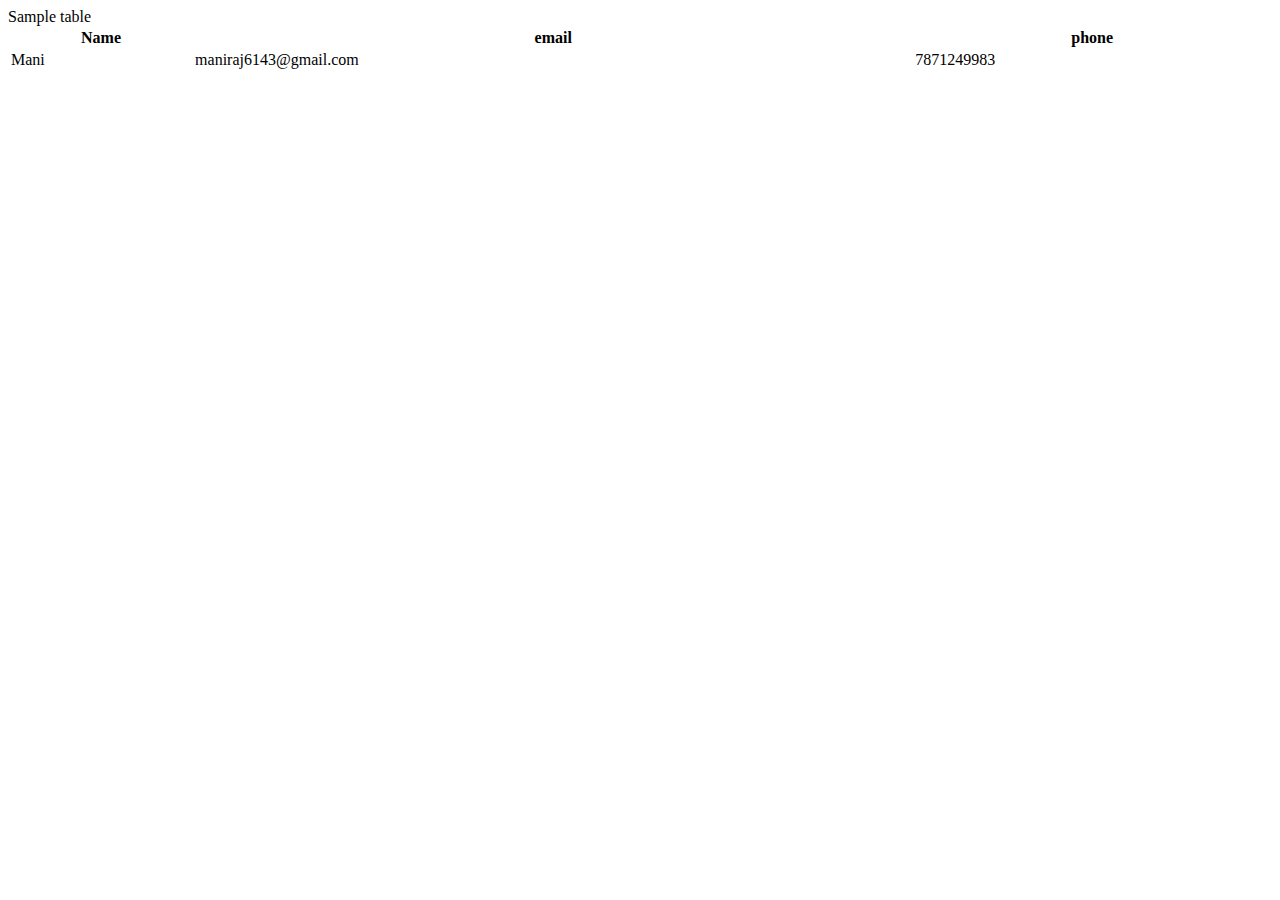
<file: new 1.html>
<! Doctype>
<html>
<style>
 table, th, td{
        border:1px solid balck;
}
</style>

<body>
 <h> Sample table </h>
 <table style="width:100%">
      <tr>
	  <th> Name </th>
	  <th> email </th>
	  <th> phone </th>
      </tr>   
  <tr>
      <td> Mani </td>
	  <td> maniraj6143@gmail.com </td>
	  <td> 7871249983 </td>
	  
  </tr>
  </table>
</body>
  </html>
</file>
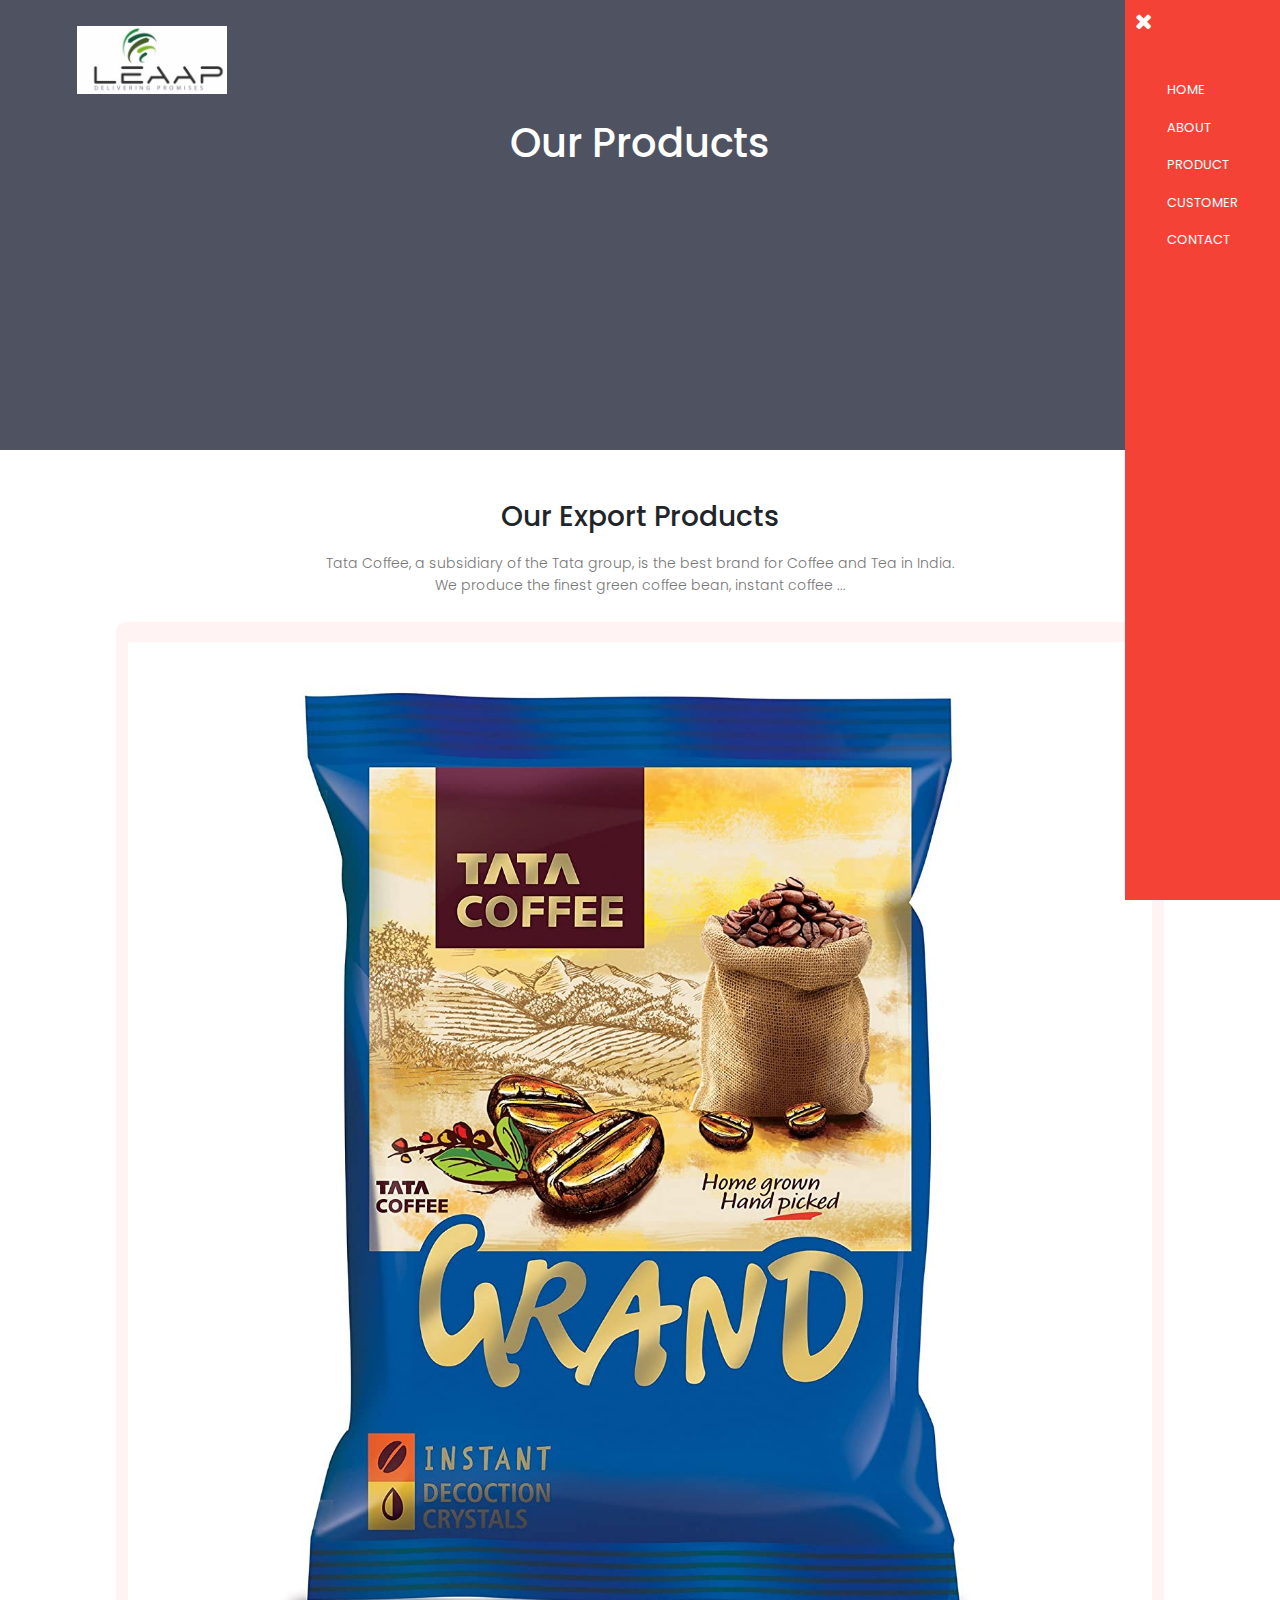
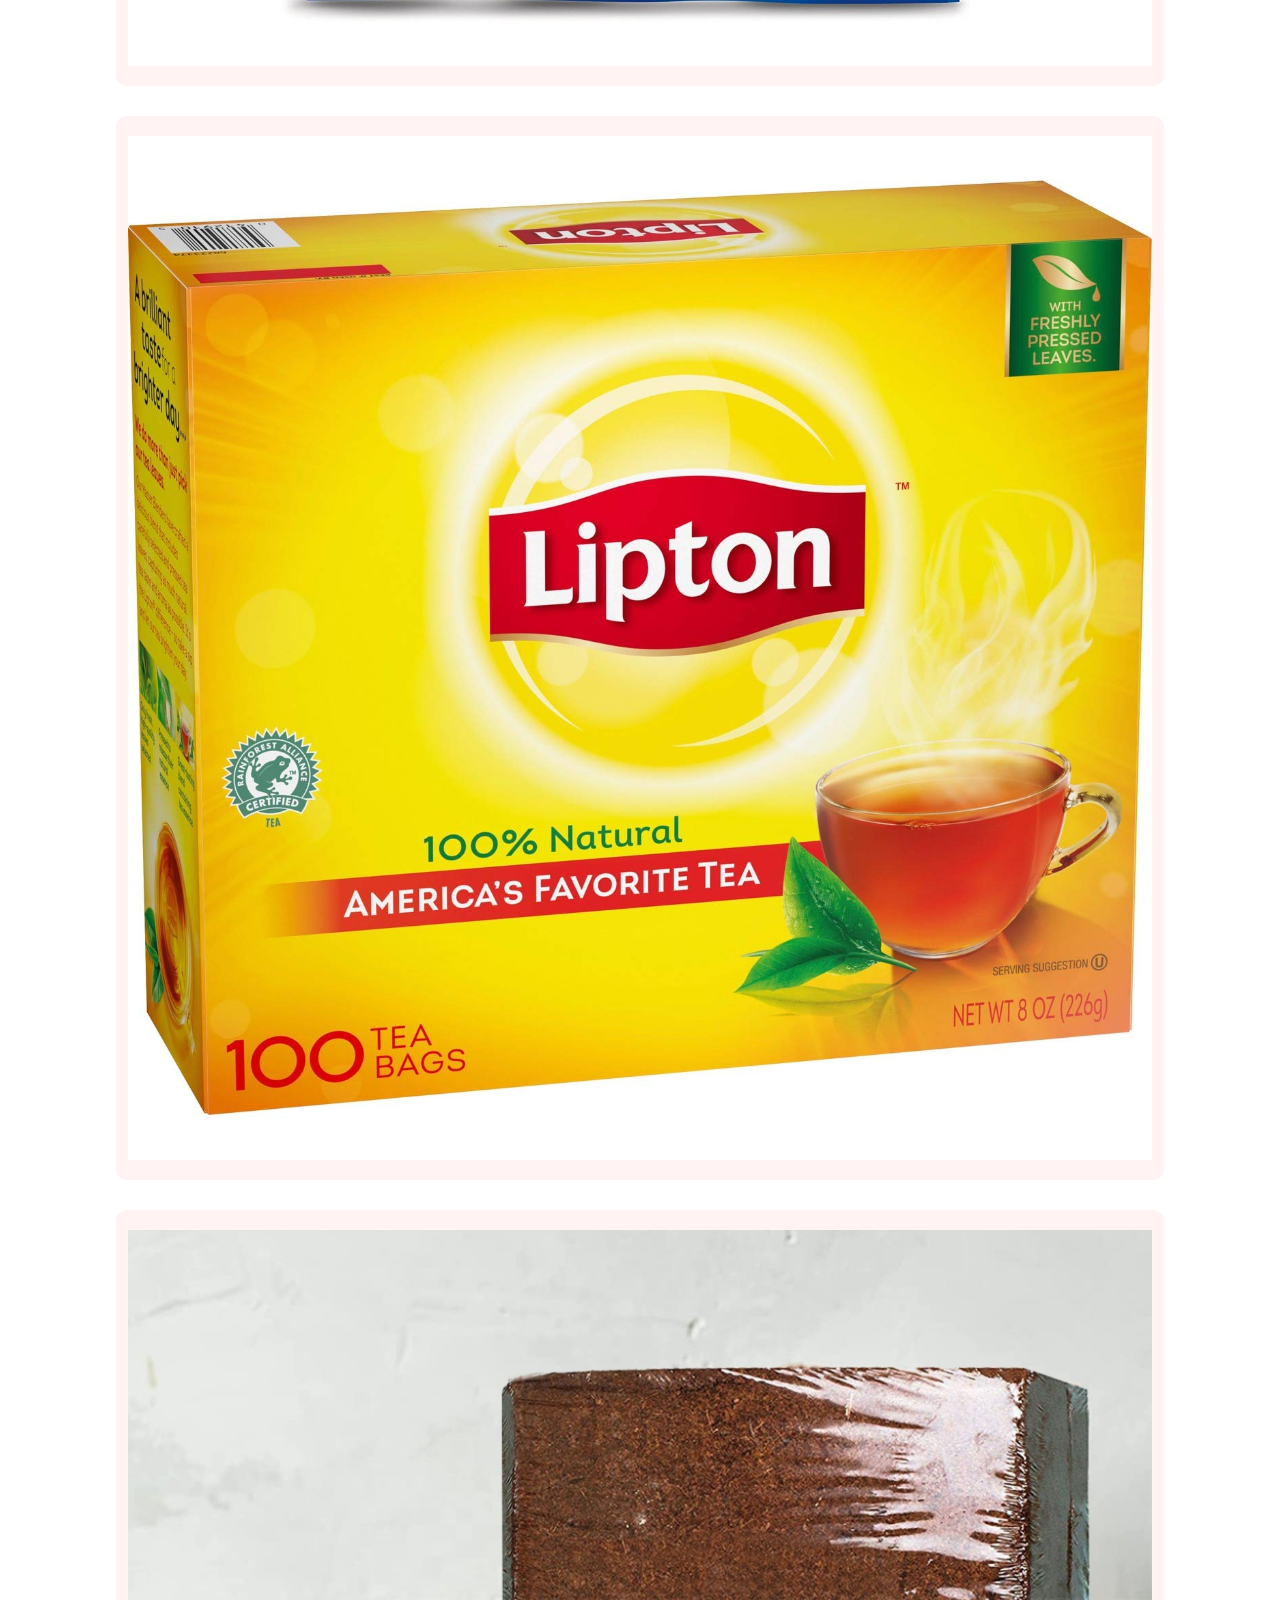
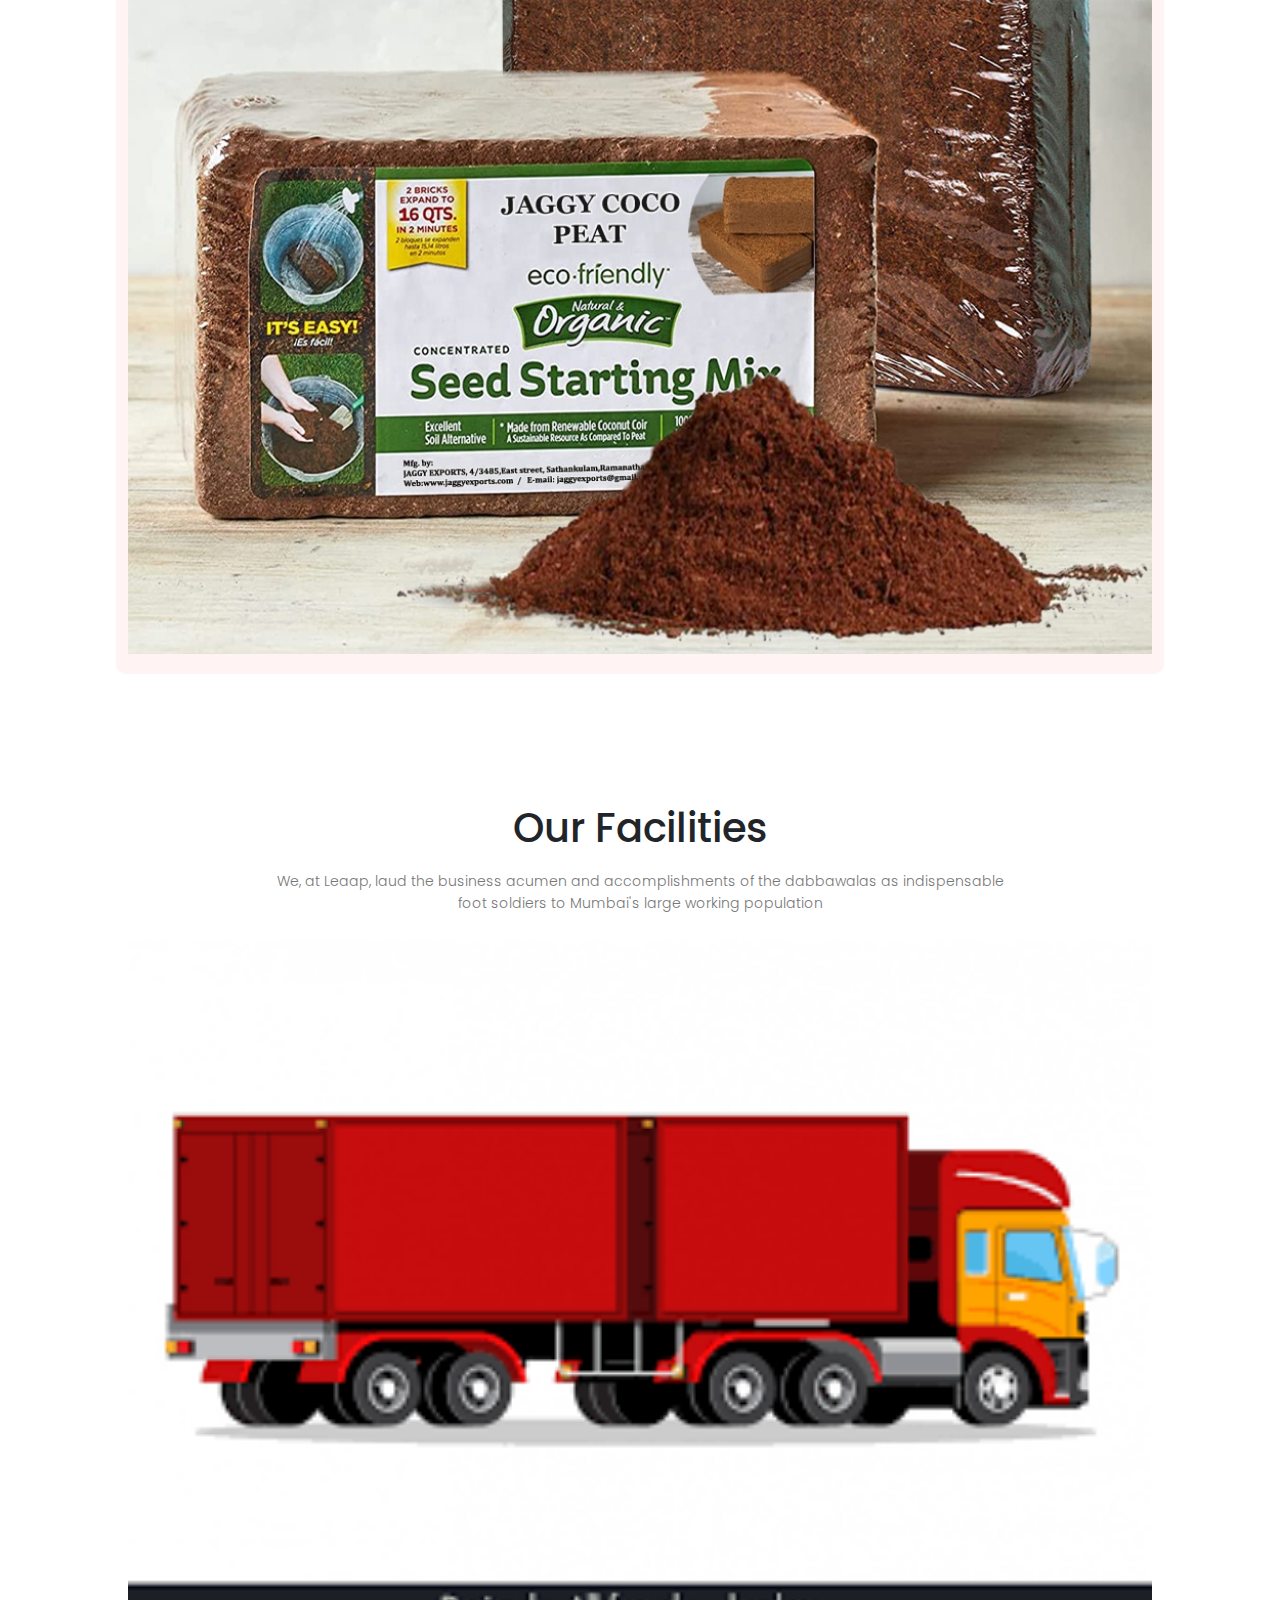
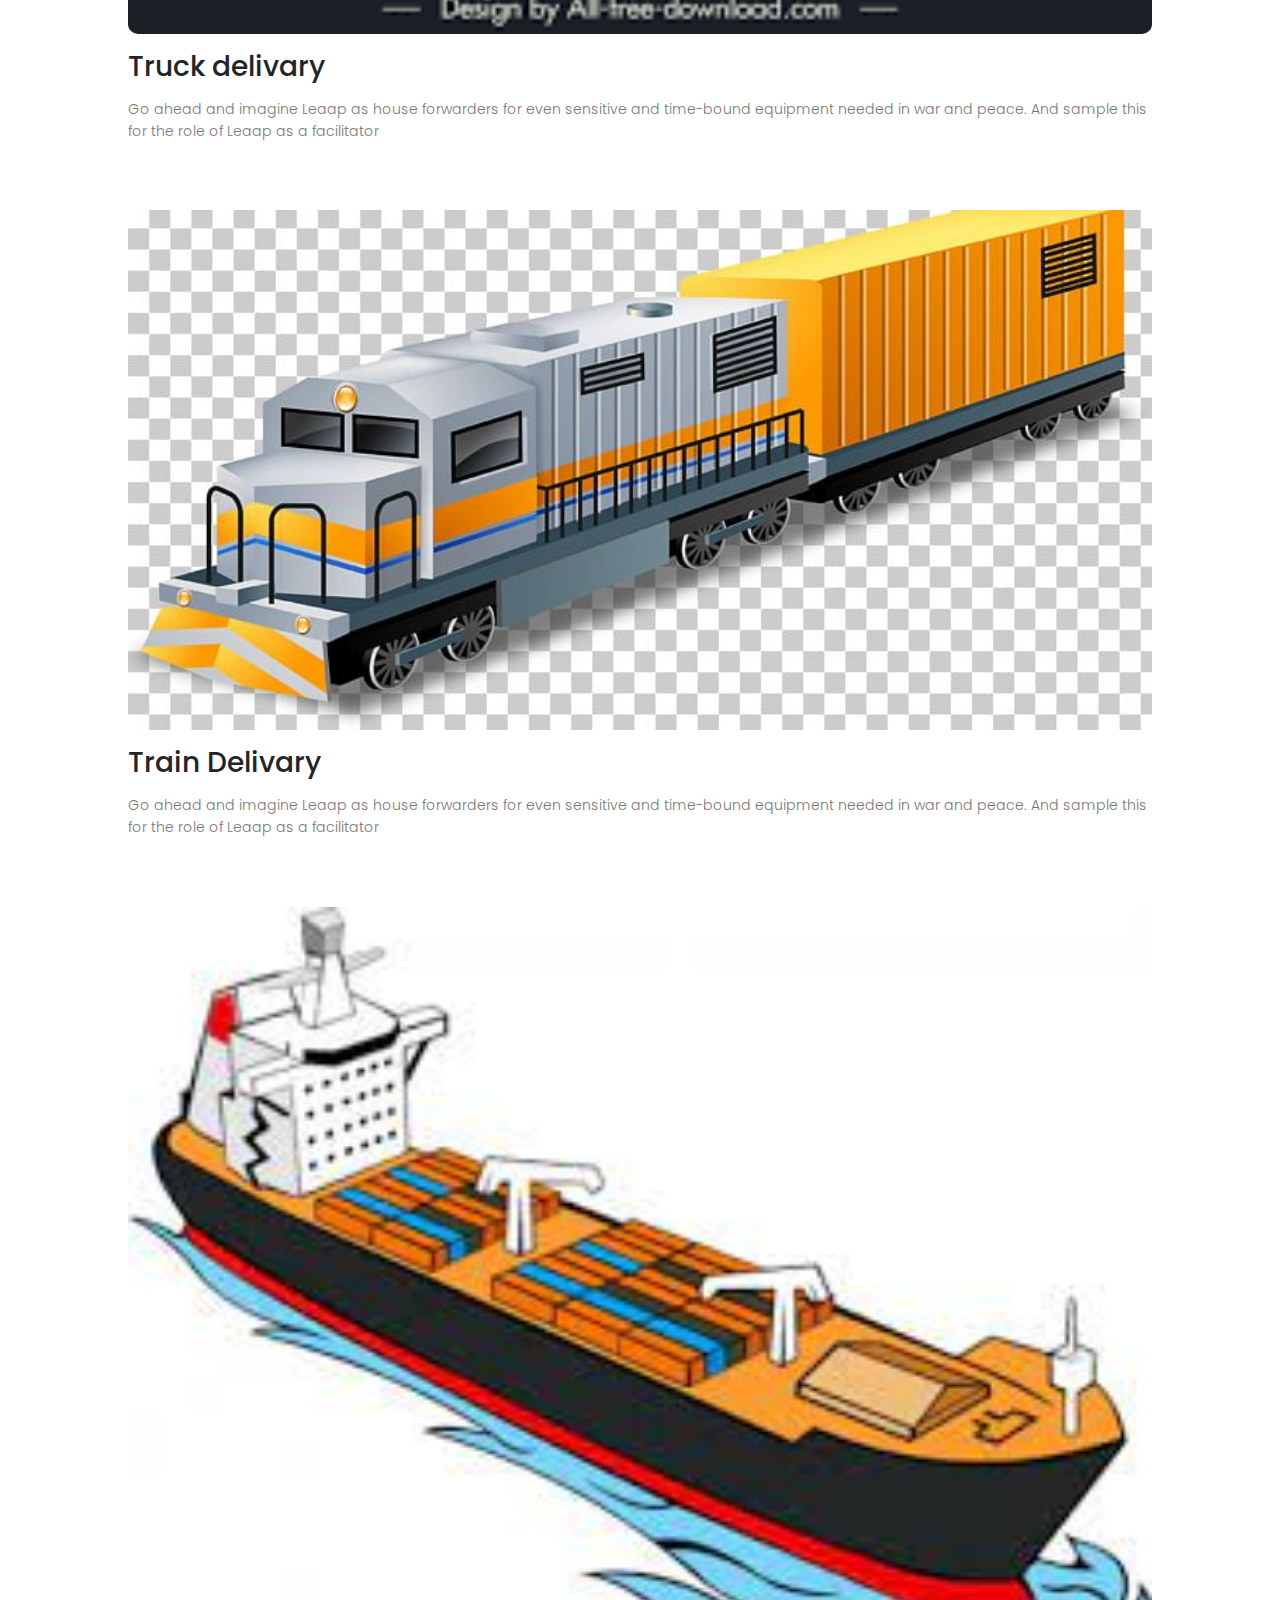
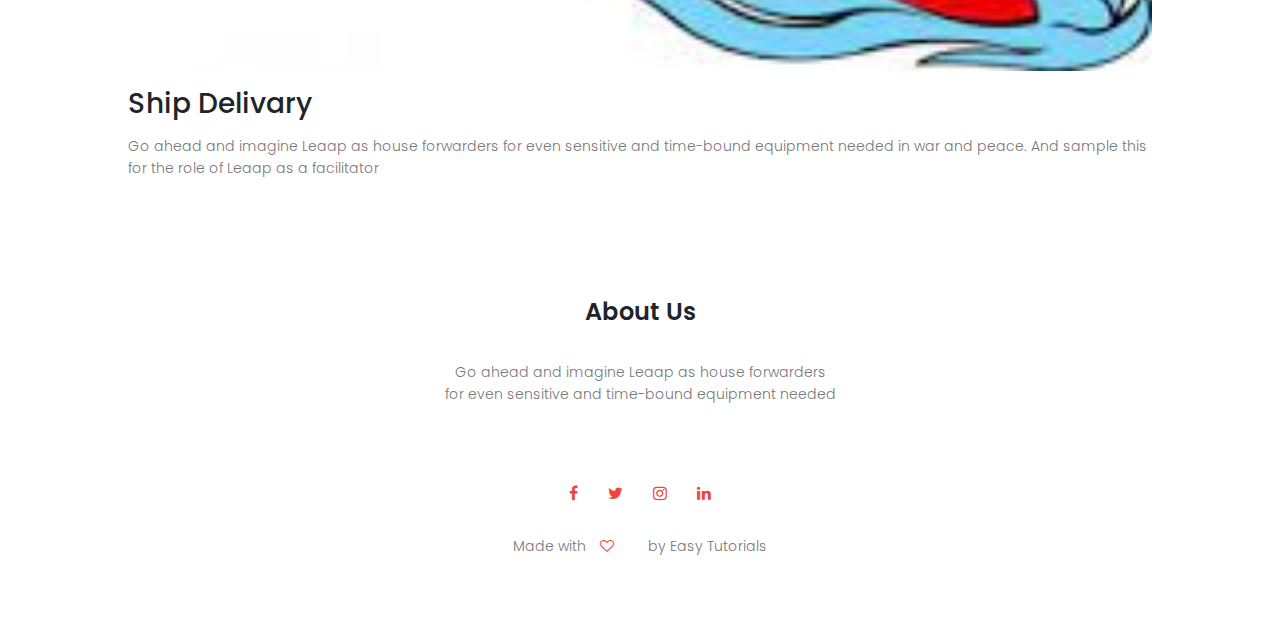
<file: products.html>
<! DOCTYPE html>
<html>
<head>
         <meta name="viewport" content="width=device-width, initial-scale=1.0">
         <title> Leaap International Pvt Ltd </title>
         <link rel="stylesheet" href="style.css">
		 <link rel="preconnect" href="https://fonts.googleapis.com">
          <link rel="preconnect" href="https://fonts.gstatic.com" crossorigin>
         <link href="https://fonts.googleapis.com/css2?family=Poppins:wght@600&display=swap" 
		 rel="stylesheet">
		<link rel="stylesheet" href="https://stackpath.bootstrapcdn.com/font-
		awesome/4.7.0/css/font-awesome.min.css">
		<link href="https://cdn.jsdelivr.net/npm/bootstrap@5.2.3/dist/css/bootstrap.min.css" rel="stylesheet">
         <script src="https://cdn.jsdelivr.net/npm/bootstrap@5.2.3/dist/js/bootstrap.bundle.min.js"></script>
</head>
<body>

       <section class= "sub-header">
            <nav>
			  <a href="index.html"><img src="Image/logo.jpg"></a>
              <div class="nav-links" id="navLinks">
			     <i class="fa fa-times" onclick="hideMenu()"> </i>
				  <ul>
				     <li><a href="index.html">HOME</a></li>
					<li><a href="about.html">ABOUT</a></li>
					<li><a href="products.html">PRODUCT</a></li>
					<li><a href="customer.html">CUSTOMER</a></li>
					<li><a href="contact.html">CONTACT</a></li>
				  </ul>
				  </div>
				  <i class="fa fa-bars" onclick="showMenu()"></i>
			</nav>
		      <h1> Our Products </h1>  
		</section>
		
		<section class="product">
	<h3>Our Export Products</h3>
    <p> Tata Coffee, a subsidiary of the Tata group, is the best brand for Coffee and Tea in India.<br> We produce the finest green coffee bean, instant coffee ... </p>
	
	<div class="row">
	   <div class="product-col">
	   <img src="Image/product%20background.jpg">
	   <div class="layer">
	   <h3>Coffee</h3>
	  </div> 
	  </div>
	
	
	   <div class="product-col">
	   <img src="Image/tea.jpg">
	   <div class="layer">
	   <h3>Tea</h3>
	   </div>
	   </div>
	   
	  
	   <div class="product-col">
	   <img src="Image/coir.jpg">
	   <div class="layer">
	   <h3>Coir</h3>
	   </div>
	  </div> 
	   
	</section>   
	
	<section class="facilities">
	<h1> Our Facilities </h1>
	<p>We, at Leaap, laud the business acumen and accomplishments of the dabbawalas as indispensable <br> foot soldiers to Mumbai's large working population

	<div class="row">
	<div class="facilities-col">
	   <img src="Image/truck.png">
	   <h3> Truck delivary </h3>
	   <p>Go ahead and imagine Leaap as house forwarders for even sensitive and time-bound equipment needed in war and peace. And sample this for the role of Leaap as a facilitator</p>
	 </div>
		
	<div class="facilities-col">
	   <img src="Image/train.jpg">
	   <h3> Train Delivary </h3>
	   <p>Go ahead and imagine Leaap as house forwarders for even sensitive and time-bound equipment needed in war and peace. And sample this for the role of Leaap as a facilitator</p>
	 </div>
	
	
	<div class="facilities-col">
	   <img src="Image/ship.jpg">
	   <h3> Ship Delivary</h3>
	   <p>Go ahead and imagine Leaap as house forwarders for even sensitive and time-bound equipment needed in war and peace. And sample this for the role of Leaap as a facilitator</p>
	 </div>
	</div>
	</section>                 
		
	   <footer class="footer">
	      <h4>About Us</h4>
		  <p>Go ahead and imagine Leaap as house forwarders <br>
		for even sensitive and time-bound equipment needed <p>
		<div class="icons">
		    <i class="fa fa-facebook"></i>
			<i class="fa fa-twitter"></i>
			<i class="fa fa-instagram"></i>
			<i class="fa fa-linkedin"></i>
		
		</div>
		<p>Made with <i class="fa fa-heart-o"></i> by Easy Tutorials</p>
		</footer>
	
	<script>
	
	    var navLinks = document.getElementById("navLinks");
		function showMenu(){
		       navLinks.style.right = "0";
		}
		
		function hideMenu(){
		       navLinks.style.right = "-200px";
			   
		}
	
	</script>
			
</body>
</html>
</file>
<file: style.css>
*{
        margin: 0;
        padding: 0;
		font-family: 'Poppins', sans-serif;
}

.header{

            min-height: 100vh;
            width: 100%;
            background-image: linear-gradient(rgba(4,9,30,0.7),rgba(4,9,30,0.7)),url(file:///D:/SQL%20Server/New%20folder/Image/background.jpg);
            background-position: center;
            background-size: cover;
            position: relative;
			
			
		}	
			
		
nav{
	
	display: flex;
	padding: 2% 6%;
	justify-content: space-between;
	align-items: center;
	
   }   
   
  nav img{
	  width: 150px;
	  }
	
.nav-links{
	
	flex: 1;
	text-align: right;
	
}

.nav-links ul li{
	
	list-style: none;
	display: inline-block;
	padding: 8px 12px;
	position: relative;
}


.nav-links ul li a{
	
	color: #fff;
	text-decoration: none;
	font-size: 13px;
}

.nav-links ul li::after{
	content: '';
	width: 0%;
	height: 2px;
	background: #f44336;
	display: block;
	margin: auto;
	transition:0.5s;
}
.nav-links ul li:hover::after{
	width: 100%;
}

.text-box{
	width: 90%;
	color: #fff;
	position: absolute;
	top: 50%;
	left: 50%;
	transform: translate(-50%,-50%);
	text-align: center;
}
.text-box h1{
	font-size: 62px;
}

.text-box p{
	margin: 10px 0 40px;
	font-size:14px;
	color: #fff;
}
.hero-btn{
	display: inline-block;
	text-decoration: none;
	color: #fff;
	border:1px solid #fff;
	padding: 12px 34px;
	font size: 13px;
	background: transparent;
	position: relative;
	cursor: pointer;
}
.hero-btn:hover{
	border: 1px solid #f44336;
	background: #f44336;
	transition: 1s;
}

nav .fa{
	display: none;
}


@media(max-width: 1300px){
	.text-box h1{
		font-size: 20px;
	}

   .nav-links ul li{
	   display: block;
   }
   .nav-links{
	   position: fixed;
	   background: #f44336;
	   height: 100vh;
	   weight: 200px;
	   top: 0;
	   right: 0;
	   text-align: left;
	   z-index: 2;
	   transition: 1s;
	   }
       nav .fa{
		   display: block;
		   color: #fff;
		   margin: 10px;
		   font-size: 22px;
		   cursor: pointer;
	   }	  
        .nav-links ul{
			padding: 30px;
		}
		
			
}     
         
.product{
    width: 80%;
    margin : auto;
    text-align: center;
	padding-top: 100px;
	
}
 
h1{
	font-size: 36px;
	font-weight: 600;
}

p{
	color: #777;
	font-size: 14px;
	font-weight: 300;
	line-height: 22px;
	padding: 10px;
}
.row{
	margin-top: 5%;
	display: flex;
	justify-content: space-between;
	}
	
.product-col{
	flex-basis: 31%;
	background: #fff3f3;
	border-radius: 10px;
	margin-bottom: 5%;
	padding: 20px 12px;
	box-sizing: border-box;
	transition: 0.5s;
}
h3{
	text-align: center;
	font-weight: 600;
	margin: 10px 0;
}
.product-col:hover{
	box-shadow: 0 0 20px 0px rgba(0,0,0,0.2);
}


@media(max-width: 1300px){
	.row{
		flex-direction: column;
	}
}
.product{
	textalign: center;
	width: 80%;
	margin: auto;
	padding-top: 50px;
}
.product-col{
	flex-basis: 32%;
	border-radius: 10px;
	margin-bottom: 30px;
	position: relative;
	overflow: hidden;
	}
.product-col img {
	width: 100%;
	display: block;
}
.layer{
	background: transparent;
    height: 100%;
	width: 100%;
	position: absolute;
	top: 0;
	left 0;
	transition: 0.5s;
		}
.layer:hover{
	background: rgba(226,0,0,0.7);

}

.layer h3{
	width: 100%;
	font weight: 500%;
	color: #777;
	font-size:26px;
	bottom: 0;
	left: 50%;
	transform: translate(-50%);
	position: absolute;
	opacity: 0;
	transition: 0.5s;
}
.layer:hover h3{
	bottom: 49%;
	opacity: 1;
}
.facilities{
	width: 80%;
	margin: auto;
	text-align: center;
	padding-top: 100px;
}
.facilities-col{
	
	flex-basis: 31%;
	border-radius: 10px;
	margin-bottom: 5%;
    text-align: left;
}
.facilities-col img{
	width: 100%;
	border-radius: 10px;
}
.facilities-col p{
	padding : 0;
}
.facilities-col h3{
	margin-top: 16px;
	margin-bottom: 15px;
	text-align: left;
}
.footer{
	width: 100%;
	text-align: center;
	padding:30px 0;
	
}
.footer h4{
  margin-bottom: 25px;
  margin-top: 20px;
  font-weight: 600;
}
.icons .fa{
	color: #f44336;
	margin: 0 13px;
	cursor: pointer;
	padding: 18px 0;
}
.fa-heart-o{
	color: #f44336;
}
	
.test{
	width: 80%;
	margin: auto;
	padding-top: 100px;
	text-align: center;
}
.test-col{
	flex-basis: 44%;
	border-radius: 10px;
	margin-bottom: 5%;
	text-align: left;
	background: #fff3f3;
	padding: 25px;
	cursor: pointer;
	display: flex;
}
.test-col img{
	height:40px;
	margin-left: 5px;
	margin-right: 30px;
	border-radius: 50%;
}

.test-col p{
	padding: 0;
}
.test-col h3{
	margin-top: 15px;
	text-align: left;
}

.test-col .fa{
	color: #f44336;
}

@media(max-width: 1300px)
.test-col img{
	margin-left: 0px;
	margin-right: 15px;
}
.sub-header{

            min-height: 100%;
            width: 100%;
            background-image: linear-gradient(rgba(4,9,30,0.7),rgba(4,9,30,0.7)),url(file:///D:/SQL%20Server/New%20folder/Image/images.jpg);
            background-position: center;
            background-size: cover;
            position: relative;
			text-align: center;
			
}

.cta{
     margin: 100px auto;
     width: 80%;
     background-image: linear-gradient(rgba(0,0,0,0.7),rgba(0,0,0,0.7)),url("file:///D:/SQL%20Server/New%20folder/Image/images%20(2).jpg");
	 background-position: center;
	 background-size: cover;
	 border-radius: 10px;
	 text-align: center;
	 padding: 100px 0;
	 
}

.cta h1{
	color: #fff;
	margin-bottom: 40px;
	padding: 0;
}
.sub-header{
            min-height: 50%;
            width: 100%;
            background-image: linear-gradient(rgba(4,9,30,0.7),rgba(4,9,30,0.7)),url(file:///D:/SQL%20Server/New%20folder/Image/images.jpg);
            background-position: center;
            background-size: cover;
            position: relative;
			text-align: center;
			color: #fff;
			
}
.about-us{
	width: 80%;
	margin: auto;
	padding-top: 80px;
	padding-bottom: 50px;
}
.about-col{
	 flex-basis: 48%;
	 padding: 30px 2px;
}
.about-col img{
	width: 100%;
}
.about-col h1{
	padding-top: 0;
}

.about-col p{
	padding: 15px 0 25px;
}
.red-btn{
	border: 1px solid #f44336;
	backdround: transparent;
	color: #f44336;
}
.red-btn:hover{
	color: #fff;
}

.blog-content{
	width: 80%;
	margin: auto;
	padding: 60px 0;
}
.blog-left{
     flex-basis: 65%;
	 }	
.blog-left img{
	width: 100%;
}

.blog-left h2{
	color: #222;
	font-weight: 600;
	margin: 30px 0;
}
.blog-left p{
	color: #999;
	padding: 0;
}

.blog-right{
	flex-basis: 32%;
}
.blog-right h3{
	background: #f44336;
	color: #fff;
	padding: 7px 0;
	font-size: 16px;
	margin-bottom: 20px;
}
.blog-right div{
	display:flex;
	align-item: center;
	justify-content: space-between;
	color:#555;
	padding: 8px;
	box-sizing:border-box;
}

.comment-box{
	border: 1px solid #ccc;
	margin: 50px 0;
	padding: 10px 20px;
}
.comment-box h3{
	text-align: left;
}
.comment-form input, .comment-form textarea{
	width: 100%;
	padding: 10px;
	margin: 15px 0;
	box-sizing: border-box;
	border: none;
	outline: none;
	background: #f0f0f0;
	
}
.comment-form button{
	margin: 10px 0;
	
}	

.location{
	width: 80%;
	margin: auto;
	padding: 80px 0;
}
.location iframe{
	width: 100%;
}
.contact-us{
	width: 80%;
	margin: auto;
}
.contact-col{
	flex-basis: 48%;
	margin-bottom: 30px;
}
.contact-col div{
	display: flex;
	align-items: center;
	margin-bottom: 40px;
}
.fa{
	font-size: 28px;
	color: #f44336;
	margin: 10px;
	margin-right: 30px;
	
}

.contact-col div p {
	padding: 0;
}
.contact-col div h5{
	font-size: 20px;
	margin-bottom: 5px;
	color: #555;
	font-weight: 400;
}

.contact-col input, .contact-col textarea{
	width: 100%;
	padding: 15px;
	margin-bottom: 17px;
	outline: none;
	border: 1px solid #ccc;
	box-sizing: border-box;
}
	
	
@media(max-width: 1300px){
	.location img{
	margin-left: 0px;
	margin-right: 15px;
}
}

.cus{
	margin-top: 5%;
	display: flex;
	justify-content: space-between;
	}	


.new{
	width: 80%;
	padding: 15px;
	margin: auto;
	padding-top: 100px;
}
.new{
	
	flex-basis: 50%;
	border-radius: 10px;
	margin-bottom: 5%;
}
.new img{
	
	width: 50%;
	border-radius: 10px;
	
}
</file>
